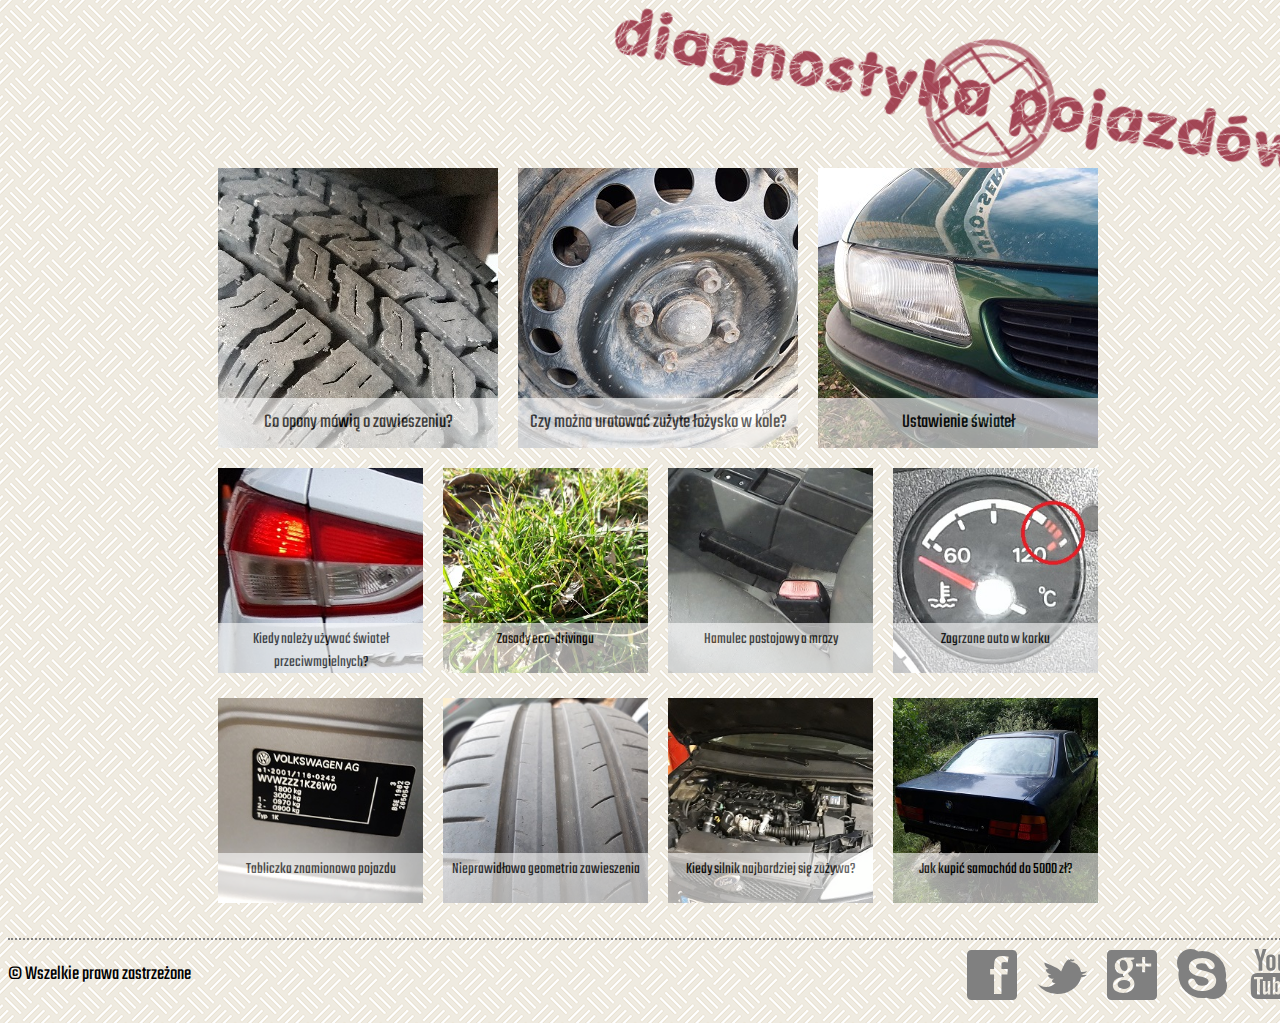
<file: blog_mot/index.html>
<!DOCTYPE HTML>
<html>
	<head lang="pl">
		<title>Diagnostyka pojazdów</title>
		
		<meta charset="utf-8" />
		<meta name="keywords" content="zawieszenie, kolumna mcphersona, wielowahaczowe, opony, zbieżność" />
		<meta name="description" content="mechanika, diagnostyka pojazdów"/>
		<meta http-equiv="X-Ua-Compatible" content="IE=edge,chrome=1"/>
		
		<link rel="stylesheet" href="style.css" />
		<link rel="stylesheet" href="style_index.css" />
		
		<link rel="stylesheet" href="css/fontello.css" /> 
		
		<link rel="preconnect" href="https://fonts.googleapis.com">
		<link rel="preconnect" href="https://fonts.gstatic.com" crossorigin>
		<link href="https://fonts.googleapis.com/css2?family=Teko&display=swap" rel="stylesheet"> 	
		
			<!--[if lt IE 9]>
		<script src="https://cdnjs.cloudflare.com/ajax/libs/jquery/3.5.1/jquery.min.js" integrity="sha512-bLT0Qm9VnAYZDflyKcBaQ2gg0hSYNQrJ8RilYldYQ1FxQYoCLtUjuuRuZo+fjqhx/qtq/1itJ0C2ejDxltZVFg==" crossorigin="anonymous">
		</script><![endif]-->
	</head>
	
	</body>
		<div class="container">
			<header>
				<div class="header">
					<img src="img/logo.png" />
				</div>
			</header>	
			
			<div class="main">
				<div class="menu">	
					<div class="top_array">	
						<div class="box">
							<a href="opony_zaw.html"><img src="img/opony_zaw.jpg" /></a>
							<a class="link" href="opony_zaw.html"><p>Co opony mówią o zawieszeniu?</p></a>
						</div>	
						
						<div class="box">
							<a href="zuzyt_loz.html"><img src="img/zuzyt_loz.jpg" /></a>
							<a class="link" href="zuzyt_loz.html"><p>Czy można uratować zużyte łożysko w kole?</p></a>
						</div>	
						
						<div class="box">
							<a href="ust_swia.html"><img src="img/ust_swia.jpg" /></a>
							<a class="link" href="ust_swia.html"><p>Ustawienie świateł</p></a>
						</div>	
						
						<div class="clb"></div>
					</div>						
					<div class="array">
						
						<div class="box">
							<a href="swia_przeciwmgl.html"><img src="img/swia_przeciwmgl.jpg" /></a>
							<a class="link" href="swia_przeciwmgl.html"><p>Kiedy należy używać świateł przeciwmgielnych?</p></a>
						</div>	
						
						<div class="box">
							<a href="eco_driv.html"><img src="img/eco_driv.jpg" /></a>
							<a class="link" href="eco_driv.html"><p>Zasady eco-drivingu</p></a>
						</div>	
						
						<div class="box">
							<a href="ham_post.html"><img src="img/ham_post.jpg" /></a>
							<a class="link" href="ham_post.html"><p>Hamulec postojowy a mrozy</p></a>
						</div>	
						
						<div class="box">
							<a href="zagrz_kor.html"><img src="img/zagrz_kor.jpg" /></a>
							<a class="link" href="zagrz_kor.html"><p>Zagrzane auto w korku</p></a>
						</div>	
						
						<div class="clb"></div>
					</div>	
					
					<div class="array">
						
						<div class="box">
							<a href="tabl_znam.html"><img src="img/tabl_znam.jpg" /></a>
							<a class="link" href="tabl_znam.html"><p>Tabliczka znamionowa pojazdu</p></a>
						</div>	
						
						<div class="box">
							<a href="niepr_geom_zaw.html"><img src="img/niepr_geom_zaw.jpg" /></a>
							<a class="link" href="niepr_geom_zaw.html"><p>Nieprawidłowa geometria zawieszenia</p></a>
						</div>	
						
						<div class="box">
							<a href="zuzyc_siln.html"><img src="img/zuzyc_siln.jpg" /></a>
							<a class="link" href="zuzyc_siln.html"><p>Kiedy silnik najbardziej się zużywa?</p></a>
						</div>	
						
						<div class="box">
							<a href="sam_5000.html"><img src="img/sam_5000.jpg" /></a>
							<a class="link" href="sam_5000.html"><p>Jak kupić samochód do 5000 zł?</p></a>
						</div>	
						
						<div class="clb"></div>
					</div>				
				</div>
			</div>	
			
			<div class="footer">
				<div class="footerL">
					<p>&copy; Wszelkie prawa zastrzeżone</p>
				</div>
				
				<div class="footerR">
					<div class="med"><a href="https://facebook.com" target="#blank"><i class="icon-facebook-rect"></i></a></div>
					<div class="med"><a href="https://twitter.com" target="#blank"><i class="icon-twitter-bird"></i></a></div>
					<div class="med"><a href="https://myaccount.google.com" target="#blank"><i class="icon-googleplus-rect"></i></a></div>
					<div class="med"><a href="https://skype.com" target="#blank"><i class="icon-skype"></i></a></div>
					<div class="med"><a href="https://youtube.com" target="#blank"><i class="icon-youtube"></i></a></div>
					<div class="clb"></div>	
				</div>
			</div>
		</div>	
	</body>
</html>
</file>
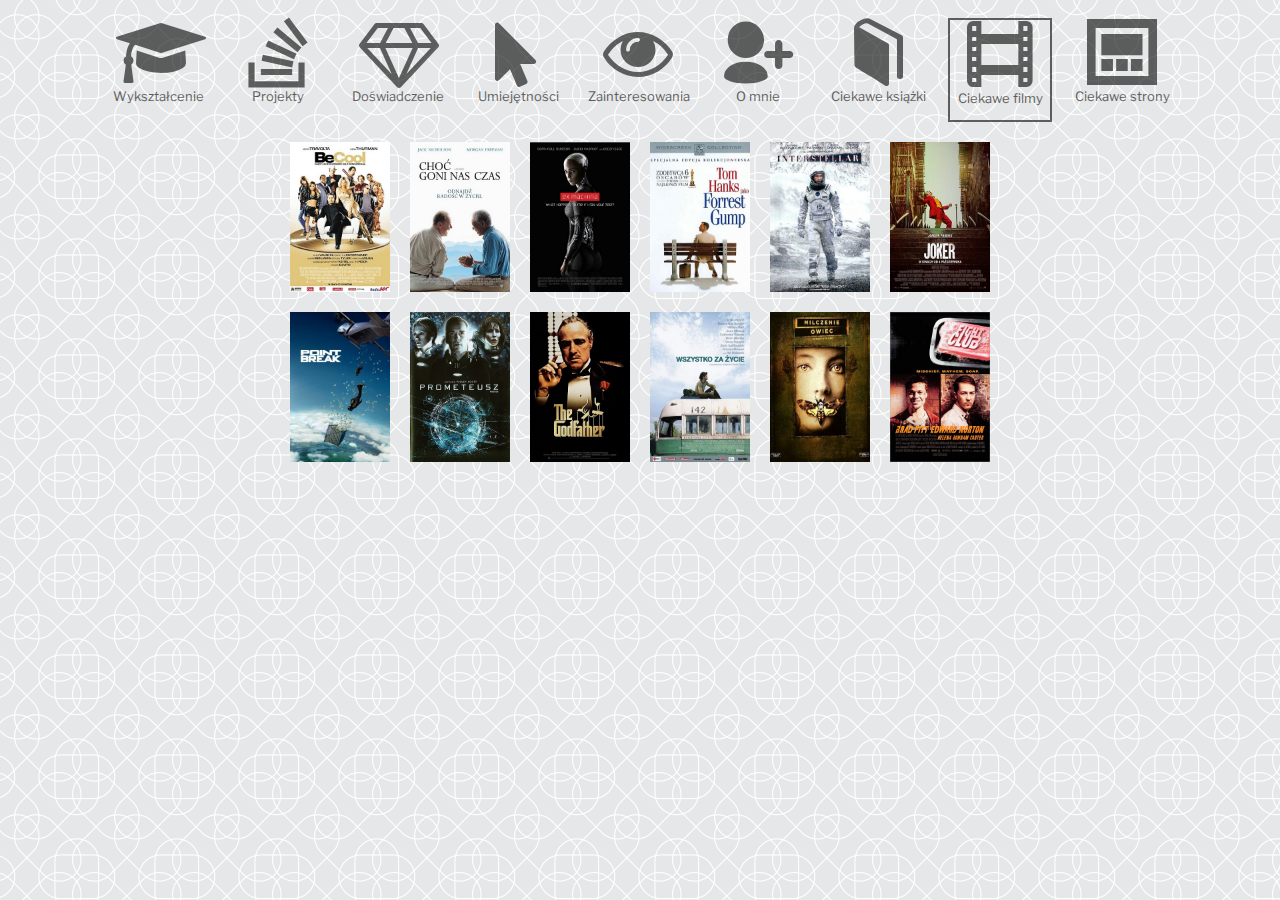
<file: ciek_fil.html>
<!DOCTYPE HTML>
<html lang="pl">
<head>
	<meta charset="utf-8" />
	<title>BK</title>
	<meta name="description" content="o mnie - Bogusz Kowalewicz"> 
	<meta name="keywords" content="wykształcenie, doświadczenie, zainteresowania, ciekawe zdjęcia, ciekawe strony, ciekawe filmy, ciekawe książki">
	<meta  http-equiv="X-UA-Compatible" content="IE=edge,chrome=1">
	<link rel="stylesheet" href="style.css">
	<link rel="stylesheet" href="css/fontello.css">
	<link rel="preconnect" href="https://fonts.googleapis.com">
	<link rel="preconnect" href="https://fonts.gstatic.com" crossorigin>
	<link href="https://fonts.googleapis.com/css2?family=Libre+Franklin:ital,wght@1,100&display=swap" rel="stylesheet"> 
	
	<style>
		.mov_box
		{
			float: left;
			width: 100px;
			height: 150px;
			margin: 10px;
			
		}
		
		.mov_box img
		{
			width: 100px;
			height: 150px;
			transition: all 0.2s ease-in-out;
		}
		
		.mov_box:hover img
		{
			transform: scale(1.5);
		}
		
		
	</style>
</head>
<body>
	<div class="main">
		
		
		<div class="bottom">
			<div class="menu">
				<div class="square"><a href="wykszt.html">
					<div class="block_1"><i class="icon-graduation-cap"></i>
					</div>
					<div class="block_2">
					Wykształcenie
					</div></a>
				</div>
				<div class="square"><a href="proj.html">
					<div class="block_1"><i class="icon-stackoverflow"></i>
					</div>
					<div class="block_2">
					Projekty
					</div></a>
				</div>
				<div class="square"><a href="dosw.html">
					<div class="block_1"><i class="icon-diamond"></i>
					</div>
					<div class="block_2">
					Doświadczenie
					</div></a>
				</div>
				<div class="square"><a href="umiej.html">
					<div class="block_1"><i class="icon-mouse-pointer"></i>
					</div>
					<div class="block_2">
					Umiejętności
					</div></a>
				</div>
				<div class="square"><a href="zainter.html">
					<div class="block_1"><i class="icon-eye"></i>
					</div>
					<div class="block_2">
					Zainteresowania
					</div></a>
				</div>
				<div class="square"><a href="o_mnie.html">
					<div class="block_1"><i class="icon-user-add"></i>
					</div>
					<div class="block_2">
					O mnie
					</div></a>
				</div>
				<div class="square"><a href="ciek_ks.html">
					<div class="block_1"><i class="icon-book"></i>
					</div>
					<div class="block_2">
					Ciekawe książki
					</div></a>
				</div>
				<div class="square" style="border: 2px solid black;"><a href="ciek_fil.html">
					<div class="block_1"><i class="icon-movie"></i>
					</div>
					<div class="block_2">
					Ciekawe filmy
					</div></a>
				</div>
				<div class="square"><a href="ciek_str.html">
					<div class="block_1"><i class="icon-website"></i>
					</div>
					<div class="block_2">
					Ciekawe strony
					</div></a>
				</div>
			</div>
		</div>
		
		<div class="top">
			<div style="width: 720px; height: 340px; margin-left: auto; margin-right: auto;">
				<div class="mov_box"><img src="img/mov/be_cool.jpg" /></div>
				<div class="mov_box"><img src="img/mov/choc_goni.jpg" /></div>
				<div class="mov_box"><img src="img/mov/ex_machina.jpg" /></div>
				<div class="mov_box"><img src="img/mov/forrest_gump.jpg" /></div>
				<div class="mov_box"><img src="img/mov/interstellar.jpg" /></div>
				<div class="mov_box"><img src="img/mov/joker.jpg" /></div>
				
				<div style="clear: both;"></div>
				
				<div class="mov_box"><img src="img/mov/point_break.jpg" /></div>
				<div class="mov_box"><img src="img/mov/prometeusz.jpg" /></div>
				<div class="mov_box"><img src="img/mov/the_godfather.jpg" /></div>
				<div class="mov_box"><img src="img/mov/wszystko_za_zycie.jpg" /></div>
				<div class="mov_box"><img src="img/mov/milczenie_owiec.jpg" /></div>
				<div class="mov_box"><img src="img/mov/fight_club.jpg" /></div>
				
				<div style="clear: both;"></div>
			</div>
		</div>
	<div>
</body>
</html>
</file>
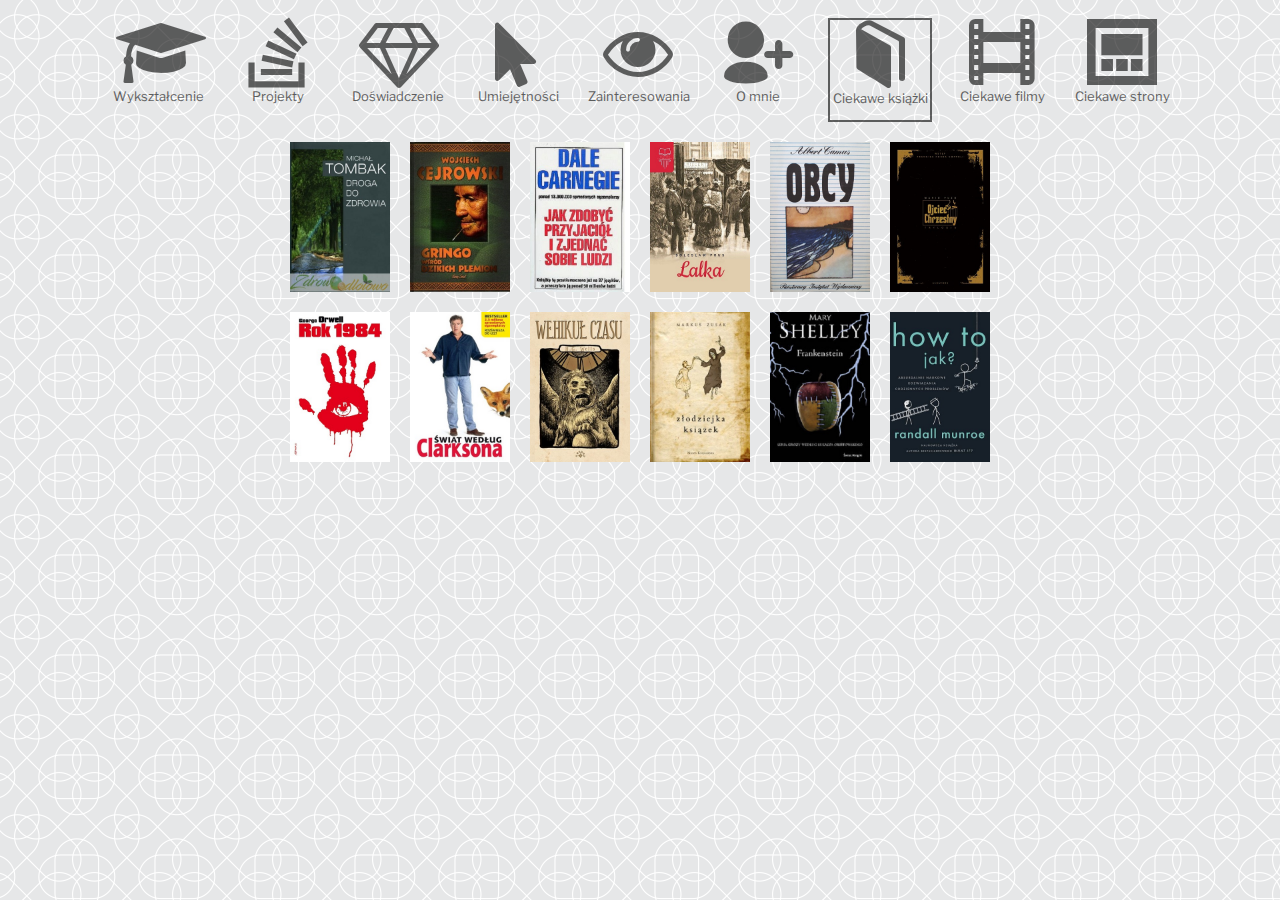
<file: ciek_ks.html>
<!DOCTYPE HTML>
<html lang="pl">
<head>
	<meta charset="utf-8" />
	<title>BK</title>
	<meta name="description" content="o mnie - Bogusz Kowalewicz"> 
	<meta name="keywords" content="wykształcenie, doświadczenie, zainteresowania, ciekawe zdjęcia, ciekawe strony, ciekawe filmy, ciekawe książki">
	<meta  http-equiv="X-UA-Compatible" content="IE=edge,chrome=1">
	<link rel="stylesheet" href="style.css">
	<link rel="stylesheet" href="css/fontello.css">
	<link rel="preconnect" href="https://fonts.googleapis.com">
	<link rel="preconnect" href="https://fonts.gstatic.com" crossorigin>
	<link href="https://fonts.googleapis.com/css2?family=Libre+Franklin:ital,wght@1,100&display=swap" rel="stylesheet"> 
	
	<style>
		.mov_box
		{
			float: left;
			width: 100px;
			height: 150px;
			margin: 10px;
			background-color: green; 
			
		}
		
		.mov_box img
		{
			width: 100px;
			height: 150px;
			transition: all 0.2s ease-in-out;
		}
		
		.mov_box:hover img
		{
			transform: scale(1.5);
		}
		
		
	</style>
</head>
<body>
	<div class="main">
		
		<div class="bottom">
			<div class="menu">
				<div class="square"><a href="wykszt.html">
					<div class="block_1"><i class="icon-graduation-cap"></i>
					</div>
					<div class="block_2">
					Wykształcenie
					</div></a>
				</div>
				<div class="square"><a href="proj.html">
					<div class="block_1"><i class="icon-stackoverflow"></i>
					</div>
					<div class="block_2">
					Projekty
					</div></a>
				</div>
				<div class="square"><a href="dosw.html">
					<div class="block_1"><i class="icon-diamond"></i>
					</div>
					<div class="block_2">
					Doświadczenie
					</div></a>
				</div>
				<div class="square"><a href="umiej.html">
					<div class="block_1"><i class="icon-mouse-pointer"></i>
					</div>
					<div class="block_2">
					Umiejętności
					</div></a>
				</div>
				<div class="square"><a href="zainter.html">
					<div class="block_1"><i class="icon-eye"></i>
					</div>
					<div class="block_2">
					Zainteresowania
					</div></a>
				</div>
				<div class="square"><a href="o_mnie.html">
					<div class="block_1"><i class="icon-user-add"></i>
					</div>
					<div class="block_2">
					O mnie
					</div></a>
				</div>
				<div class="square" style="border: 2px solid black;"><a href="ciek_ks.html">
					<div class="block_1"><i class="icon-book"></i>
					</div>
					<div class="block_2">
					Ciekawe książki
					</div></a>
				</div>
				<div class="square"><a href="ciek_fil.html">
					<div class="block_1"><i class="icon-movie"></i>
					</div>
					<div class="block_2">
					Ciekawe filmy
					</div></a>
				</div>
				<div class="square"><a href="ciek_str.html">
					<div class="block_1"><i class="icon-website"></i>
					</div>
					<div class="block_2">
					Ciekawe strony
					</div></a>
				</div>
			</div>
		</div>
		
		<div class="top">
			<div style="width: 720px; height: 340px; margin-left: auto; margin-right: auto;">
				<div class="mov_box"><img src="img/book/droga_do_zdrowia.jpg" /></div>
				<div class="mov_box"><img src="img/book/gringo.jpg" /></div>
				<div class="mov_box"><img src="img/book/jak_zjednac.jpg" /></div>
				<div class="mov_box"><img src="img/book/lalka.jpg" /></div>
				<div class="mov_box"><img src="img/book/obcy.jpg" /></div>
				<div class="mov_box"><img src="img/book/ojciec_chrzestny.jpg" /></div>
				
				<div style="clear: both;"></div>
				
				<div class="mov_box"><img src="img/book/rok_1984.jpg" /></div>
				<div class="mov_box"><img src="img/book/swiat_wg_clarksona.jpg" /></div>
				<div class="mov_box"><img src="img/book/wehikul_czasu.jpg" /></div>
				<div class="mov_box"><img src="img/book/zlodziejka_ksiazek.jpg" /></div>
				<div class="mov_box"><img src="img/book/frankenstein.jpg" /></div>
				<div class="mov_box"><img src="img/book/how_to.jpg" /></div>
				
				<div style="clear: both;"></div>
			</div>
		</div>
	<div>
</body>
</html>
</file>
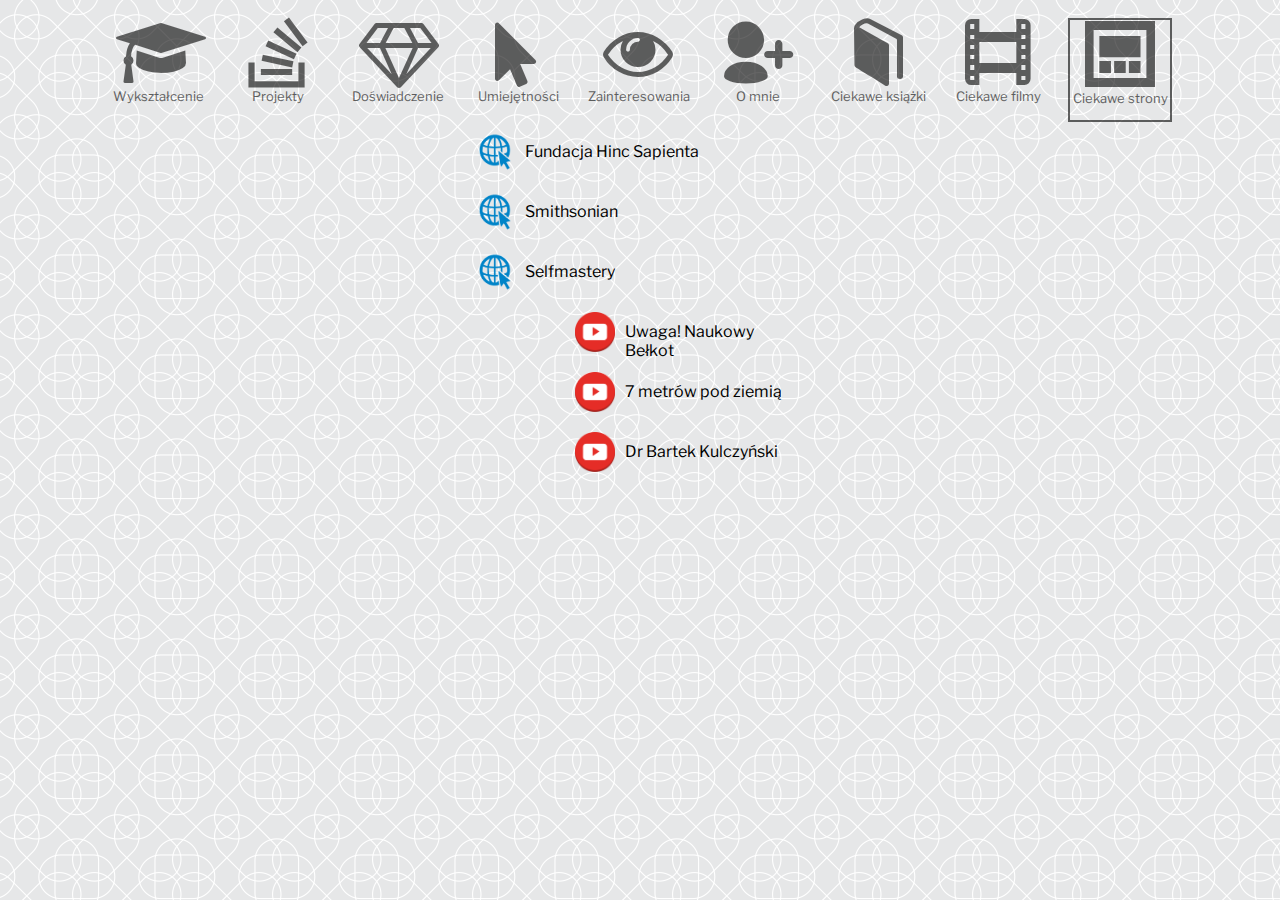
<file: ciek_str.html>
<!DOCTYPE HTML>
<html lang="pl">
<head>
	<meta charset="utf-8" />
	<title>BK</title>
	<meta name="description" content="o mnie - Bogusz Kowalewicz"> 
	<meta name="keywords" content="wykształcenie, doświadczenie, zainteresowania, ciekawe zdjęcia, ciekawe strony, ciekawe filmy, ciekawe książki">
	<meta  http-equiv="X-UA-Compatible" content="IE=edge,chrome=1">
	<link rel="stylesheet" href="style.css">
	<link rel="stylesheet" href="css/fontello.css">
	<link rel="preconnect" href="https://fonts.googleapis.com">
	<link rel="preconnect" href="https://fonts.gstatic.com" crossorigin>
	<link href="https://fonts.googleapis.com/css2?family=Libre+Franklin:ital,wght@1,100&display=swap" rel="stylesheet"> 
	
	<style>
	
		.cont
			{
				margin-left: auto; margin-right: auto; width: 330px;
			}
	
		.main_box_top
			{
				width: 230px; margin-bottom: 20px; 
			}
			
		.main_box_bottom
			{
				width: 230px; margin-left: 100px; margin-bottom: 20px; 
			}	
	
		.img_box
			{
				float: left; width: 40px; height: 40px; 
			}
			
		.img_box img
			{
				width: 40px; height: 40px;
			}	
			
		.lev_box
			{	
				width: 190px; height: 40px; float: left; 
			}
		.lev_box p
			{
				margin-top: 10px; margin-left: 10px;
			}
			

		
	</style>
</head>
<body>
	<div class="main">
		
			
		<div class="bottom">
			<div class="menu">
				<div class="square"><a href="wykszt.html">
					<div class="block_1"><i class="icon-graduation-cap"></i>
					</div>
					<div class="block_2">
					Wykształcenie
					</div></a>
				</div>
				<div class="square"><a href="proj.html">
					<div class="block_1"><i class="icon-stackoverflow"></i>
					</div>
					<div class="block_2">
					Projekty
					</div></a>
				</div>
				<div class="square"><a href="dosw.html">
					<div class="block_1"><i class="icon-diamond"></i>
					</div>
					<div class="block_2">
					Doświadczenie
					</div></a>
				</div>
				<div class="square"><a href="umiej.html">
					<div class="block_1"><i class="icon-mouse-pointer"></i>
					</div>
					<div class="block_2">
					Umiejętności
					</div></a>
				</div>
				<div class="square"><a href="zainter.html">
					<div class="block_1"><i class="icon-eye"></i>
					</div>
					<div class="block_2">
					Zainteresowania
					</div></a>
				</div>
				<div class="square"><a href="o_mnie.html">
					<div class="block_1"><i class="icon-user-add"></i>
					</div>
					<div class="block_2">
					O mnie
					</div></a>
				</div>
				<div class="square"><a href="ciek_ks.html">
					<div class="block_1"><i class="icon-book"></i>
					</div>
					<div class="block_2">
					Ciekawe książki
					</div></a>
				</div>
				<div class="square"><a href="ciek_fil.html">
					<div class="block_1"><i class="icon-movie"></i>
					</div>
					<div class="block_2">
					Ciekawe filmy
					</div></a>
				</div>
				<div class="square" style="border: 2px solid black;"><a href="ciek_str.html">
					<div class="block_1"><i class="icon-website"></i>
					</div>
					<div class="block_2">
					Ciekawe strony
					</div>
				</div>
			</div>
		</div>
		
		<div class="top">
			<div class="cont">
				<div class="main_box_top">
					<div class="img_box"><a href="https://www.fundacjahs.org/" target=".blank"><img src="img/ciek_str/web.png"  /></a>
					</div>
					
					<div class="lev_box"><a href="https://www.fundacjahs.org/" target=".blank"><p>Fundacja Hinc Sapienta</p></a>
					</div>	
					
					<div style="clear: both;"></div>
				</div>
				
				<div class="main_box_top">
					<div class="img_box"><a href="https://si.edu" target=".blank"><img src="img/ciek_str/web.png"  /></a>
					</div>
					
					<div class="lev_box"><a href="https://si.edu" target=".blank"><p>Smithsonian</p></a>
					</div>	
					
					<div style="clear: both;"></div>
				</div>
				
				<div class="main_box_top">
					<div class="img_box"><a href="https://selfmastery.pl/" target=".blank"><img src="img/ciek_str/web.png"  /></a>
					</div>
					
					<div class="lev_box"><a href="https://selfmastery.pl/" target=".blank"><p>Selfmastery</p></a>
					</div>	
					
					<div style="clear: both;"></div>
				</div>
				
				<div class="main_box_bottom">
					<div class="img_box"><a href="https://www.youtube.com/c/UwagaNaukowyBe%C5%82kot" target=".blank"><img src="img/ciek_str/yt.png"  /></a>
					</div>
					
					<div class="lev_box"><a href="https://www.youtube.com/c/UwagaNaukowyBe%C5%82kot" target=".blank"><p>Uwaga! Naukowy Bełkot</p></a>
					</div>	
					
					<div style="clear: both;"></div>
				</div>
				
				<div class="main_box_bottom">
					<div class="img_box"><a href="https://www.youtube.com/c/7metr%C3%B3wpodziemi%C4%85" target=".blank"><img src="img/ciek_str/yt.png"  /></a>
					</div>
					
					<div class="lev_box"><a href="https://www.youtube.com/c/7metr%C3%B3wpodziemi%C4%85" target=".blank"><p>7 metrów pod ziemią</p></a>
					</div>	
					
					<div style="clear: both;"></div>
				</div>
				
				<div class="main_box_bottom">
					<div class="img_box"><a href="https://www.youtube.com/c/drbartekpl" target=".blank"><img src="img/ciek_str/yt.png"  /></a>
					</div>
					
					<div class="lev_box"><a href="https://www.youtube.com/c/drbartekpl" target=".blank"><p>Dr Bartek Kulczyński</p></a>
					</div>	
					
					<div style="clear: both;"></div>
				</div>
			</div>
				
				
		</div>
	
	<div>
</body>
</html>
</file>
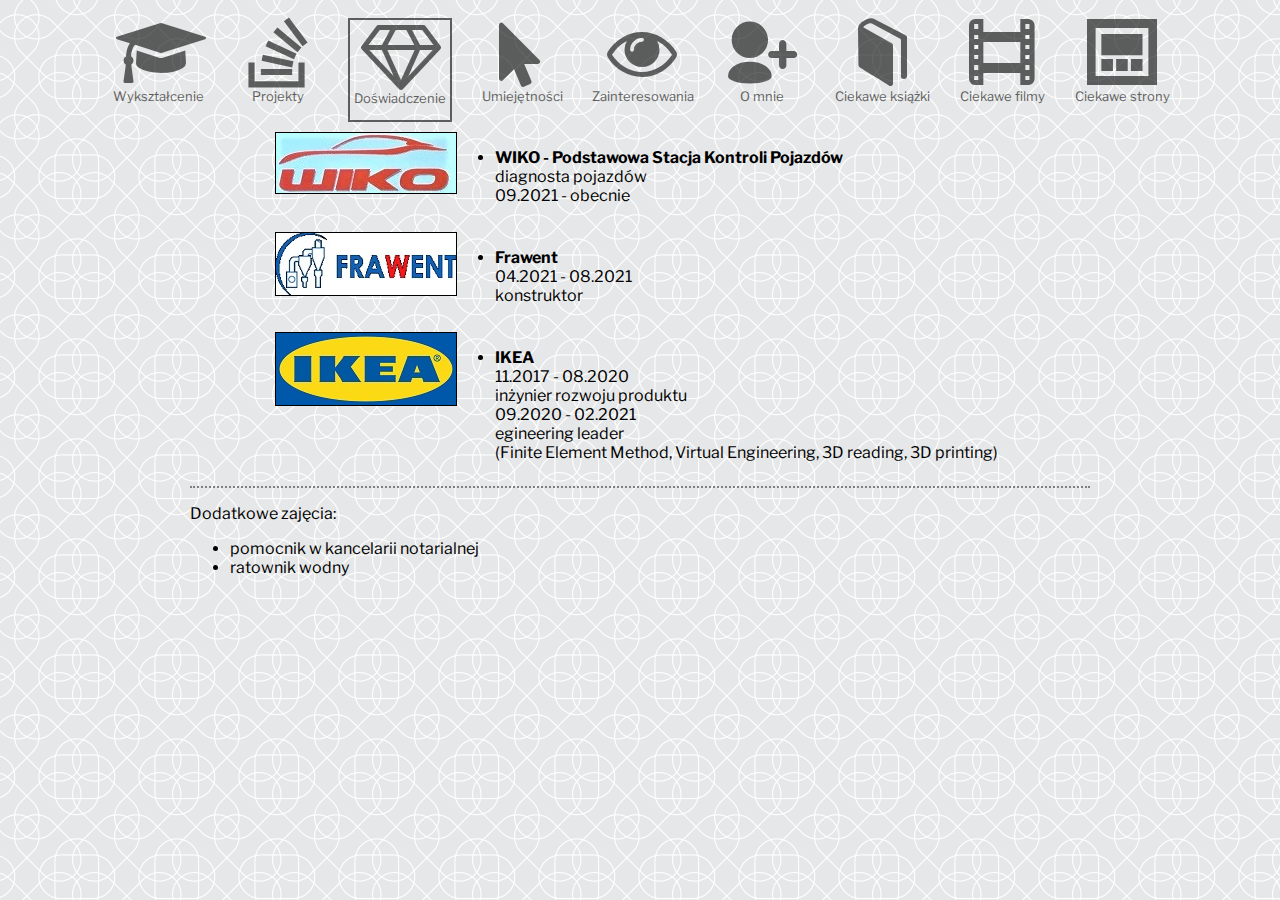
<file: dosw.html>
<!DOCTYPE HTML>
<html lang="pl">
</head>
	<meta charset="utf-8" />
	
	<title>BK</title>
	
	<meta name="description" content="o mnie - Bogusz Kowalewicz"> 
	<meta name="keywords" content="wykształcenie, doświadczenie, zainteresowania, ciekawe zdjęcia, ciekawe strony, ciekawe filmy, ciekawe książki">
	<meta  http-equiv="X-UA-Compatible" content="IE=edge,chrome=1">
	
	<link rel="stylesheet" href="style.css">
	<link rel="stylesheet" href="css/fontello.css">
	<link rel="preconnect" href="https://fonts.googleapis.com">
	<link rel="preconnect" href="https://fonts.gstatic.com" crossorigin>
	<link href="https://fonts.googleapis.com/css2?family=Libre+Franklin:ital,wght@1,100&display=swap" rel="stylesheet"> 
	
	<style>
		.main_box
			{
				margin-left: auto; margin-right: auto; width: 730px; height: 72px; 
			}
		
		.img_box
			{
				float: left; width: 180px; height: 72px; 
			}
			
		.img_box img
			{
				border-width: 1px; border-style: solid;
			}	
			
		.text_box
			{
				float: left; width: 550px; height: 100px; 
			}	
	</style>
	
<head>

<body>
	<div class="main">
			
		<div class="bottom">
			<div class="menu">
				<div class="square"><a href="wykszt.html">
					<div class="block_1"><i class="icon-graduation-cap"></i>
					</div>
					<div class="block_2">
					Wykształcenie
					</div></a>
				</div>
				<div class="square"><a href="proj.html">
					<div class="block_1"><i class="icon-stackoverflow"></i>
					</div>
					<div class="block_2">
					Projekty
					</div></a>
				</div>
				<div class="square" style="border: 2px solid black;"><a href="dosw.html">
					<div class="block_1"><i class="icon-diamond"></i>
					</div>
					<div class="block_2">
					Doświadczenie
					</div></a>
				</div>
				<div class="square"><a href="umiej.html">
					<div class="block_1"><i class="icon-mouse-pointer"></i>
					</div>
					<div class="block_2">
					Umiejętności
					</div></a>
				</div>
				<div class="square"><a href="zainter.html">
					<div class="block_1"><i class="icon-eye"></i>
					</div>
					<div class="block_2">
					Zainteresowania
					</div></a>
				</div>
				<div class="square"><a href="o_mnie.html">
					<div class="block_1"><i class="icon-user-add"></i>
					</div>
					<div class="block_2">
					O mnie
					</div></a>
				</div>
				<div class="square"><a href="ciek_ks.html">
					<div class="block_1"><i class="icon-book"></i>
					</div>
					<div class="block_2">
					Ciekawe książki
					</div></a>
				</div>
				<div class="square"><a href="ciek_fil.html">
					<div class="block_1"><i class="icon-movie"></i>
					</div>
					<div class="block_2">
					Ciekawe filmy
					</div></a>
				</div>
				<div class="square"><a href="ciek_str.html">
					<div class="block_1"><i class="icon-website"></i>
					</div>
					<div class="block_2">
					Ciekawe strony
					</div></a>
				</div>
			</div>
		</div>
		
		<div class="top">
			<div class="main_box">
				<div class="img_box"><img src="img/dosw/wiko.jpg" /></div>
				<div class="text_box">
					<ul>
						<li><b>WIKO - Podstawowa Stacja Kontroli Pojazdów</b></br>diagnosta pojazdów</br>09.2021 - obecnie</br></li>
					</ul>
				</div>
				<div style="clear: both;"></div>
			</div>
				
			<div class="main_box">	
				<div class="img_box"><img src="img/dosw/frawent.jpg"/></div>
				<div class="text_box">
					<ul>
						<li><b>Frawent</b></br>04.2021 - 08.2021</br>konstruktor</li>
					</ul>
				</div>
				<div style="clear: both;"></div>
			</div>	
				
			<div class="main_box" style="height: 210px;">
				<div class="img_box"><img src="img/dosw/ikea.jpg"/></div>
				<div class="text_box" style="height: 150px;">
					<ul>
						<li><b>IKEA</b></br>11.2017 - 08.2020</br>inżynier rozwoju produktu</br>09.2020 - 02.2021</br>egineering leader</br>(Finite Element Method, Virtual Engineering, 3D reading, 3D printing)</li>
					</ul>
				</div>
				<div style="clear: both;"></div>
			</div>	
				
			<div style="width: 900px; height: 100px; border-top: 2px dotted grey; margin-left: auto; margin-right: auto; ">
				<p>Dodatkowe zajęcia:</p>
				<ul>
					<li>pomocnik w kancelarii notarialnej</li>
					<li>ratownik wodny</li>
				</ul>
			</div>
				
		</div>
		
	</div>
	<div>
</body>
</html>
</file>
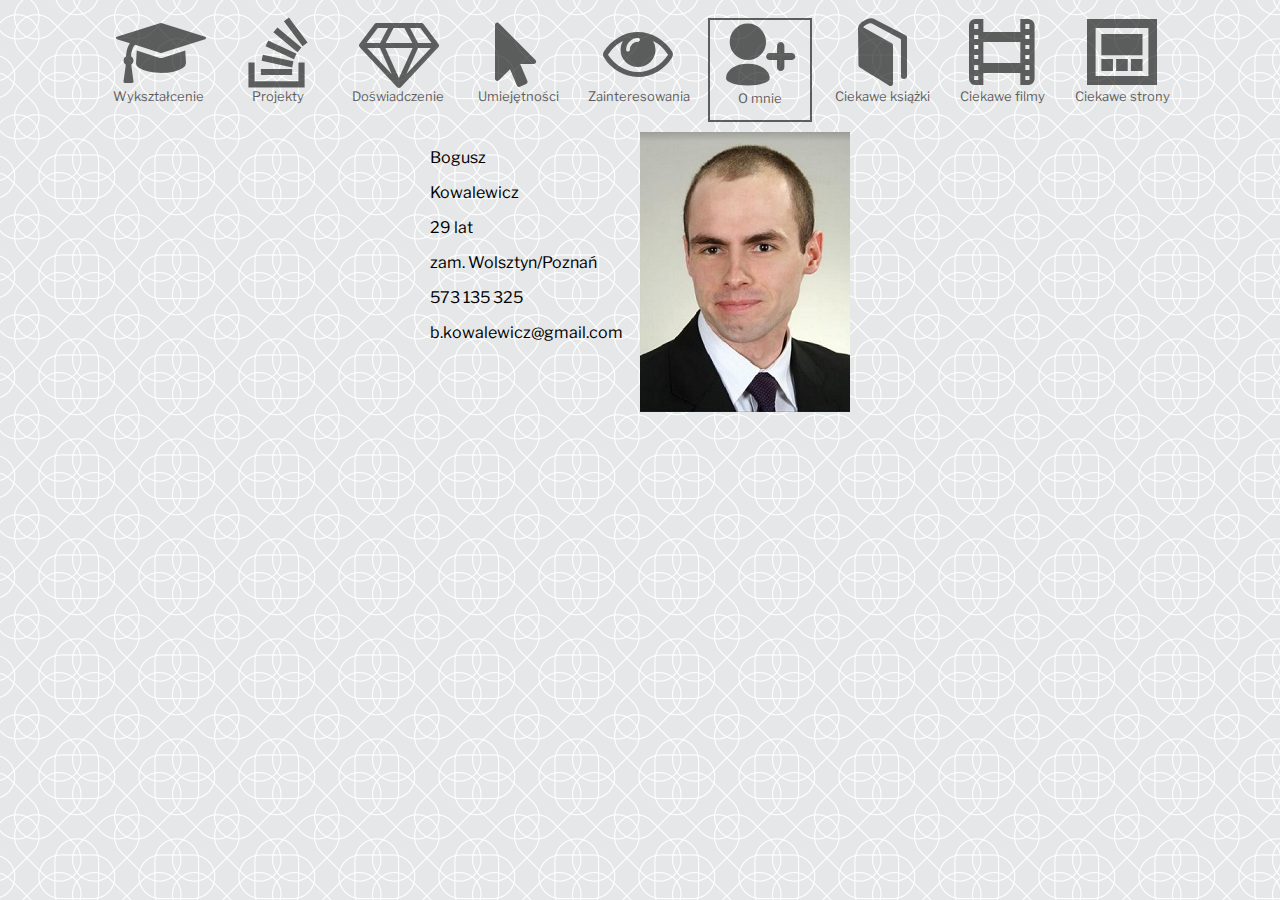
<file: o_mnie.html>
<!DOCTYPE HTML>
<html lang="pl">
<head>
<meta charset="utf-8" />
<title>BK</title>
<meta name="description" content="o mnie - Bogusz Kowalewicz"> 
<meta name="keywords" content="wykształcenie, doświadczenie, zainteresowania, ciekawe zdjęcia, ciekawe strony, ciekawe filmy, ciekawe książki">
<meta  http-equiv="X-UA-Compatible" content="IE=edge,chrome=1">
<link rel="stylesheet" href="style.css">
<link rel="stylesheet" href="css/fontello.css">
<link rel="preconnect" href="https://fonts.googleapis.com">
<link rel="preconnect" href="https://fonts.gstatic.com" crossorigin>
<link href="https://fonts.googleapis.com/css2?family=Libre+Franklin:ital,wght@1,100&display=swap" rel="stylesheet"> 

</head>
<body>
	<div class="main">
			
		<div class="bottom">
			<div class="menu">
				<div class="square"><a href="wykszt.html">
					<div class="block_1"><i class="icon-graduation-cap"></i>
					</div>
					<div class="block_2">
					Wykształcenie
					</div></a>
				</div>
				<div class="square"><a href="proj.html">
					<div class="block_1"><i class="icon-stackoverflow"></i>
					</div>
					<div class="block_2">
					Projekty
					</div></a>
				</div>
				<div class="square"><a href="dosw.html">
					<div class="block_1"><i class="icon-diamond"></i>
					</div>
					<div class="block_2">
					Doświadczenie
					</div></a>
				</div>
				<div class="square"><a href="umiej.html">
					<div class="block_1"><i class="icon-mouse-pointer"></i>
					</div>
					<div class="block_2">
					Umiejętności
					</div></a>
				</div>
				<div class="square"><a href="zainter.html">
					<div class="block_1"><i class="icon-eye"></i>
					</div>
					<div class="block_2">
					Zainteresowania
					</div></a>
				</div>
				<div class="square" style="border: 2px solid black;"><a href="o_mnie.html">
					<div class="block_1"><i class="icon-user-add"></i>
					</div>
					<div class="block_2">
					O mnie
					</div></a>
				</div>
				<div class="square"><a href="ciek_ks.html">
					<div class="block_1"><i class="icon-book"></i>
					</div>
					<div class="block_2">
					Ciekawe książki
					</div></a>
				</div>
				<div class="square"><a href="ciek_fil.html">
					<div class="block_1"><i class="icon-movie"></i>
					</div>
					<div class="block_2">
					Ciekawe filmy
					</div></a>
				</div>
				<div class="square"><a href="ciek_str.html">
					<div class="block_1"><i class="icon-website"></i>
					</div>
					<div class="block_2">
					Ciekawe strony
					</div></a>
				</div>
			</div>
		</div>
		
		<div class="top">
			<div style="width: 420px; height: 280px; margin-left: auto; margin-right: auto;">
				<div style="width: 50%; height: 100%; float: left;">
					
						<p>Bogusz</p>		
						<p>Kowalewicz</p>		
						<p>29 lat</p>		
						<p>zam. Wolsztyn/Poznań</p>		
						<p>573 135 325</p>		
						<p>b.kowalewicz@gmail.com</p>		
					
				</div>
				<div style="width: 50%; height: 100%; float: left"><img src="img/o_mnie/zdj.jpg" /></div>
				<div style="clear: both;"></div>
				
			</div>
		</div>
	<div>
</body>
</html>
</file>
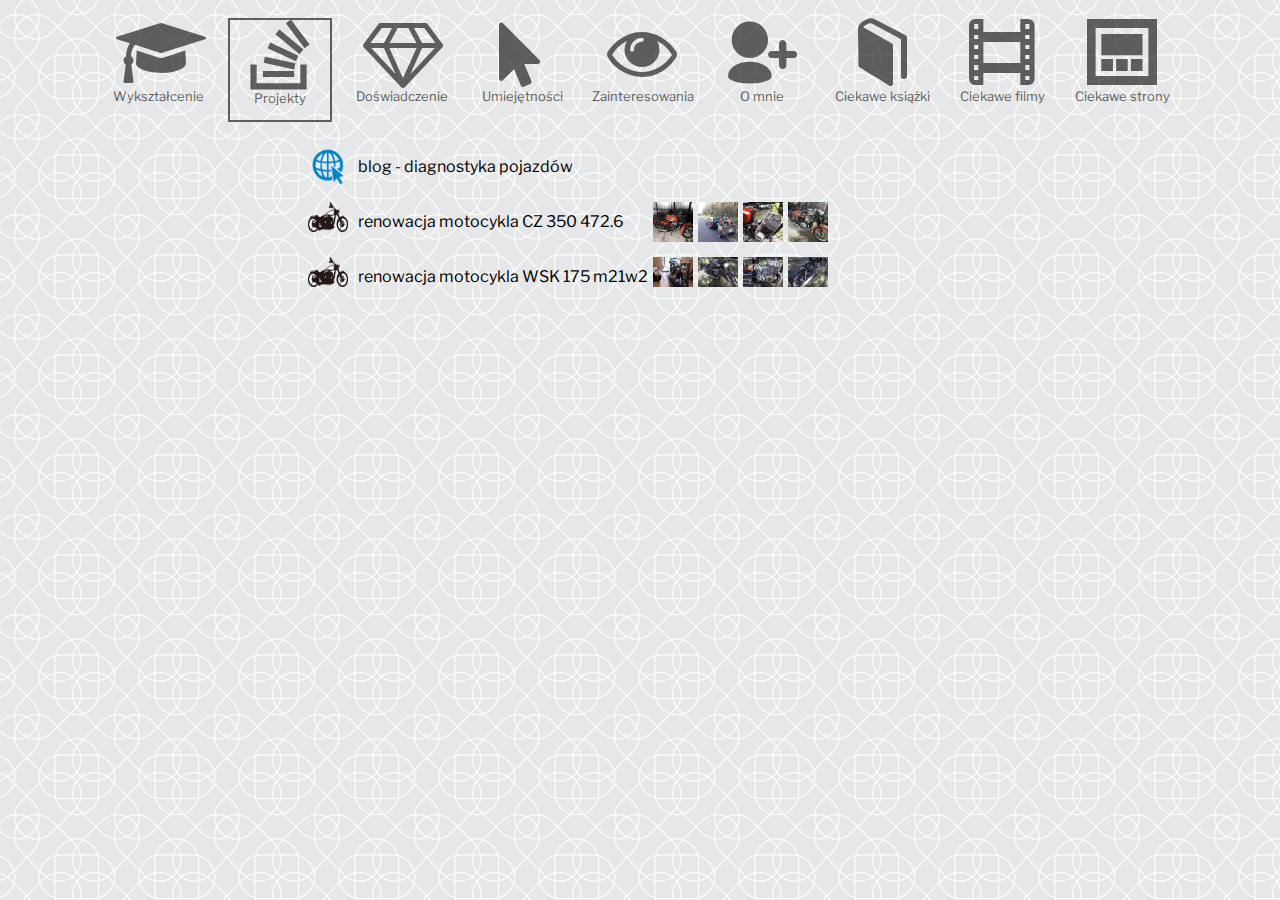
<file: proj.html>
<!DOCTYPE HTML>
<html lang="pl">
<head>
	<meta charset="utf-8" />

	<title>BK</title>

	<meta name="description" content="o mnie - Bogusz Kowalewicz"> 
	<meta name="keywords" content="wykształcenie, doświadczenie, zainteresowania, ciekawe zdjęcia, ciekawe strony, ciekawe filmy, ciekawe książki">
	<meta  http-equiv="X-UA-Compatible" content="IE=edge,chrome=1">

	<link rel="stylesheet" href="style.css">
	<link rel="stylesheet" href="css/fontello.css">
	<link rel="preconnect" href="https://fonts.googleapis.com">
	<link rel="preconnect" href="https://fonts.gstatic.com" crossorigin>
	<link href="https://fonts.googleapis.com/css2?family=Libre+Franklin:ital,wght@1,100&display=swap" rel="stylesheet"> 
	<style>
		.cont
				{
					margin-left: 300px; width: 520px;
				}
		
			.main_box_top
				{
					width: 520px; margin-top: 15px; 
				}
				
			.img_box
				{
					float: left; width: 40px; height: 40px; 
				}
				
			.img_box img
				{
					width: 40px; height: 30px;
				}	
				
			.pic_box_wsk
				{
					float: left; width: 40px; height: 40px; margin-left: 5px; 
				}
				
			.pic_box_wsk img
				{
					width: 40px; height: 30px;
				}	

			.pic_box_wsk:hover img
				{
					width: 400px; height: 296px;
				}			
				
			.pic_box_cz
				{
					float: left; width: 40px; height: 40px; margin-left: 5px; 
				}
				
			.pic_box_cz img
				{
					width: 40px; height: 40px;
				}	

			.pic_box_cz:hover img
				{
					width: 400px; height: 400px;
				}			
			
			.lev_box
				{	
					float: left; width: 300px; height: 40px; 
				}
			.lev_box p
				{
					margin-top: 10px; margin-left: 10px;
				}
				
	</style>
</head>
<body>

	<div class="main">
		

		<div class="bottom">
			<div class="menu">
				<div class="square"><a href="wykszt.html">
					<div class="block_1"><i class="icon-graduation-cap"></i>
					</div>
					<div class="block_2">
					Wykształcenie
					</div></a>
				</div>
				<div class="square" style="border: 2px solid black;"><a href="proj.html">
					<div class="block_1"><i class="icon-stackoverflow"></i>
					</div>
					<div class="block_2">
					Projekty
					</div></a>
				</div>
				<div class="square"><a href="dosw.html">
					<div class="block_1"><i class="icon-diamond"></i>
					</div>
					<div class="block_2">
					Doświadczenie
					</div></a>
				</div>
				<div class="square"><a href="umiej.html">
					<div class="block_1"><i class="icon-mouse-pointer"></i>
					</div>
					<div class="block_2">
					Umiejętności
					</div></a>
				</div>
				<div class="square"><a href="zainter.html">
					<div class="block_1"><i class="icon-eye"></i>
					</div>
					<div class="block_2">
					Zainteresowania
					</div></a>
				</div>
				<div class="square"><a href="o_mnie.html">
					<div class="block_1"><i class="icon-user-add"></i>
					</div>
					<div class="block_2">
					O mnie
					</div></a>
				</div>
				<div class="square"><a href="ciek_ks.html">
					<div class="block_1"><i class="icon-book"></i>
					</div>
					<div class="block_2">
					Ciekawe książki
					</div></a>
				</div>
				<div class="square"><a href="ciek_fil.html">
					<div class="block_1"><i class="icon-movie"></i>
					</div>
					<div class="block_2">
					Ciekawe filmy
					</div></a>
				</div>
				<div class="square"><a href="ciek_str.html">
					<div class="block_1"><i class="icon-website"></i>
					</div>
					<div class="block_2">
					Ciekawe strony
					</div></a>
				</div>
			</div>
		</div>
		
		<div class="top">
		
			<div class="cont">
				<div class="main_box_top">
					<div class="img_box"><a href="blog_mot/index.html"><img src="img/ciek_str/web.png" style="height: 40px;"  /></a>
					</div>
					
					<div class="lev_box"><a href="blog_mot/index.html"><p>blog - diagnostyka pojazdów</p></a>
					</div>	
					
					<div style="clear: both;"></div>
				</div>
				
				<div class="main_box_top">
					<div class="img_box"><img src="img/proj/motorcycle.png"  /></div>
					
					<div class="lev_box"><p>renowacja motocykla CZ 350 472.6</p></div>
					<div class="pic_box_cz"><img src="img/proj/cz_1.jpg"  /></div>
					<div class="pic_box_cz"><img src="img/proj/cz_2.jpg"  /></div>
					<div class="pic_box_cz"><img src="img/proj/cz_3.jpg"  /></div>
					<div class="pic_box_cz"><img src="img/proj/cz_4.jpg"  /></div>
					
					<div style="clear: both;"></div>	
				</div>
				
				<div class="main_box_top">
					<div class="img_box"><img src="img/proj/motorcycle.png" /></div>
					
					<div class="lev_box"><p>renowacja motocykla WSK 175 m21w2</p></div>
					<div class="pic_box_wsk"><img src="img/proj/wsk_1.jpg"  /></div>
					<div class="pic_box_wsk"><img src="img/proj/wsk_2.jpg"  /></div>
					<div class="pic_box_wsk"><img src="img/proj/wsk_3.jpg"  /></div>
					<div class="pic_box_wsk"><img src="img/proj/wsk_4.jpg"  /></div>
					
					<div style="clear: both;"></div>
				</div>
				
			</div>		
		</div>	
	</div>

</body>
</html>
</file>
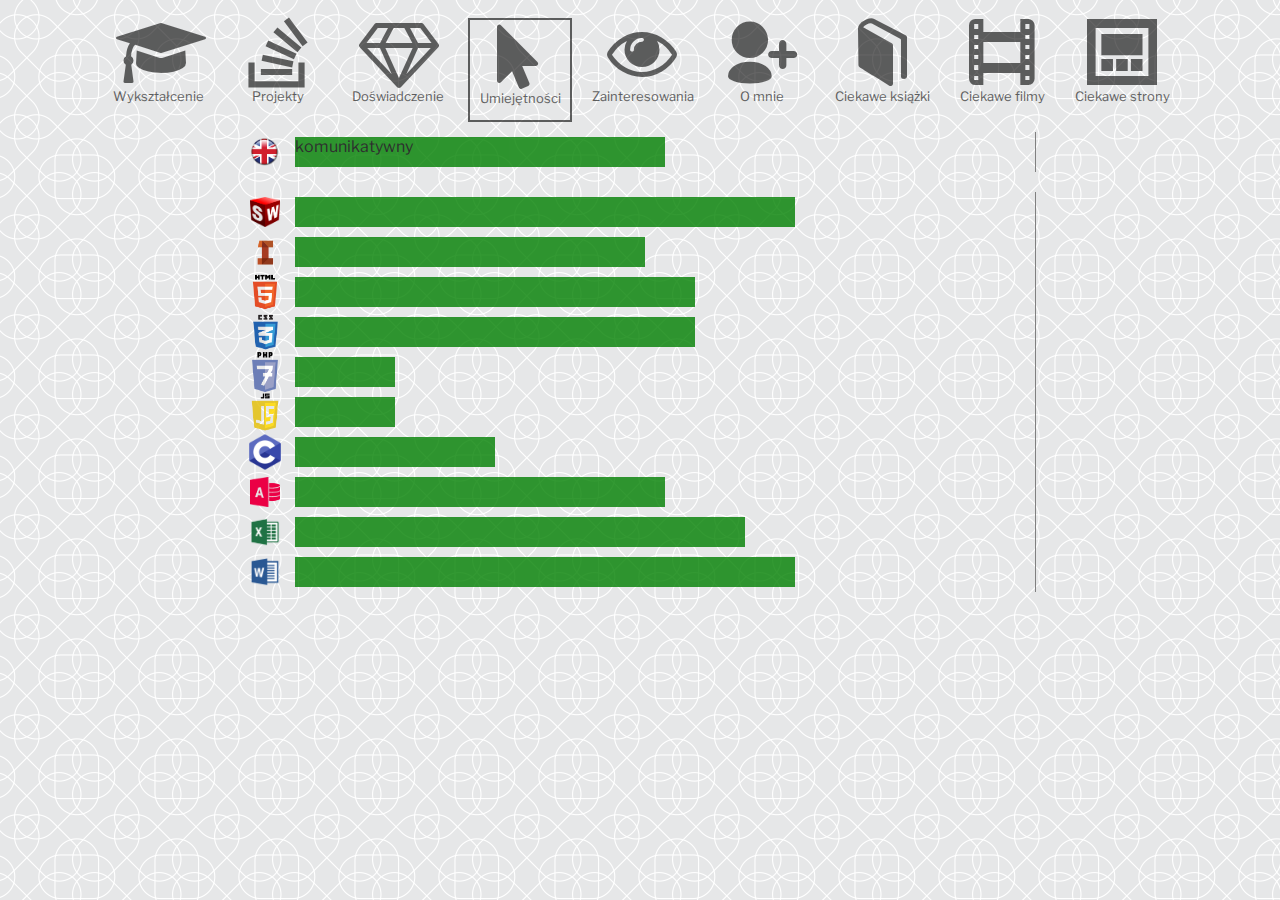
<file: umiej.html>
<!DOCTYPE HTML>
<html lang="pl">
<head>
	<meta charset="utf-8" />
	
	<title>BK</title>
	
	<meta name="description" content="o mnie - Bogusz Kowalewicz"> 
	<meta name="keywords" content="wykształcenie, doświadczenie, zainteresowania, ciekawe zdjęcia, ciekawe strony, ciekawe filmy, ciekawe książki">
	<meta  http-equiv="X-UA-Compatible" content="IE=edge,chrome=1">
	
	<link rel="stylesheet" href="style.css">
	<link rel="stylesheet" href="css/fontello.css">
	<link rel="preconnect" href="https://fonts.googleapis.com">
	<link rel="preconnect" href="https://fonts.gstatic.com" crossorigin>
	<link href="https://fonts.googleapis.com/css2?family=Libre+Franklin:ital,wght@1,100&display=swap" rel="stylesheet"> 

	<style>
		.main_box
			{
				margin-left: auto; margin-right: auto; width: 791px;
			}
	
		.img_box
			{
				float: left; width: 50px; height: 40px; 
			}
			
		.img_box img
			{
				width: 40px; height: 40px;
			}	
			
		.lev_box
			{	
				width: 740px; height: 40px; float: left; border-right: 1px solid grey;
			}
		
		.int_lev_box
			{
				width: 500px; height: 30px; background-color: green; opacity: 0.8; margin-top: 5px; margin-bottom: 5px; 
			}	
	</style>
	

</head>
<body>
	<div class="main">		
		<div class="bottom">
			<div class="menu">
				<div class="square"><a href="wykszt.html">
					<div class="block_1"><i class="icon-graduation-cap"></i>
					</div>
					<div class="block_2">
					Wykształcenie
					</div></a>
				</div>
				<div class="square"><a href="proj.html">
					<div class="block_1"><i class="icon-stackoverflow"></i>
					</div>
					<div class="block_2">
					Projekty
					</div></a>
				</div>
				<div class="square"><a href="dosw.html">
					<div class="block_1"><i class="icon-diamond"></i>
					</div>
					<div class="block_2">
					Doświadczenie
					</div></a>
				</div>
				<div class="square" style="border: 2px solid black;"><a href="umiej.html">
					<div class="block_1"><i class="icon-mouse-pointer"></i>
					</div>
					<div class="block_2">
					Umiejętności
					</div></a>
				</div>
				<div class="square"><a href="zainter.html">
					<div class="block_1"><i class="icon-eye"></i>
					</div>
					<div class="block_2">
					Zainteresowania
					</div></a>
				</div>
				<div class="square"><a href="o_mnie.html">
					<div class="block_1"><i class="icon-user-add"></i>
					</div>
					<div class="block_2">
					O mnie
					</div></a>
				</div>
				<div class="square"><a href="ciek_ks.html">
					<div class="block_1"><i class="icon-book"></i>
					</div>
					<div class="block_2">
					Ciekawe książki
					</div></a>
				</div>
				<div class="square"><a href="ciek_fil.html">
					<div class="block_1"><i class="icon-movie"></i>
					</div>
					<div class="block_2">
					Ciekawe filmy
					</div></a>
				</div>
				<div class="square"><a href="ciek_str.html">
					<div class="block_1"><i class="icon-website"></i>
					</div>
					<div class="block_2">
					Ciekawe strony
					</div></a>
				</div>
			</div>
		</div>
		
		<div class="top">
				<div class="main_box" style="margin-bottom: 20px;">
					<div class="img_box"><img src="img/progr/english.png"  />
					</div>
					
					<div class="lev_box">
						<div class="int_lev_box"  style="width: 370px;">komunikatywny</div>
					</div>	
					
					<div style="clear: both;"></div>
				</div>	
		
				<div class="main_box">
					<div class="img_box"><img src="img/progr/solidworks.png" style="width: 30px; height: 30px; margin-left: 5px; margin-top: 5px;"  />
					</div>
					
					<div class="lev_box">
						<div class="int_lev_box" style="width: 500px;"></div>
					</div>	
					
					<div style="clear: both;"></div>
				</div>	
				
				<div class="main_box">
					<div class="img_box"><img src="img/progr/inventor.png"  />
					</div>
					
					<div class="lev_box">
						<div class="int_lev_box" style="width: 350px;"></div>
					</div>	
					
					<div style="clear: both;"></div>
				</div>	
				
				<div class="main_box">
					<div class="img_box"><img src="img/progr/html.png"  />
					</div>
					
					<div class="lev_box">
						<div class="int_lev_box" style="width: 400px;"></div>
					</div>	
					
					<div style="clear: both;"></div>
				</div>	
				
				<div class="main_box">
					<div class="img_box"><img src="img/progr/css.png"  />
					</div>
					
					<div class="lev_box">
						<div class="int_lev_box" style="width: 400px;"></div>
					</div>	
					
					<div style="clear: both;"></div>
				</div>	
				
				<div class="main_box">
					<div class="img_box"><img src="img/progr/php.png" style="width: 26px;  margin-left: 7px; " />
					</div>
					
					<div class="lev_box">
						<div class="int_lev_box" style="width: 100px;"></div>
					</div>	
					
					<div style="clear: both;"></div>
				</div>	
				
				<div class="main_box">
					<div class="img_box"><img src="img/progr/js.png"  />
					</div>
					
					<div class="lev_box">
						<div class="int_lev_box" style="width: 100px;"></div>
					</div>	
					
					<div style="clear: both;"></div>
				</div>	
				
				<div class="main_box">
					<div class="img_box"><img src="img/progr/c++.png"  />
					</div>
					
					<div class="lev_box">
						<div class="int_lev_box"  style="width: 200px;"></div>
					</div>	
					
					<div style="clear: both;"></div>
				</div>	
				
				<div class="main_box">
					<div class="img_box"><img src="img/progr/access.png" style="width: 30px; height: 30px; margin-left: 5px; margin-top: 5px;"  />
					</div>
					
					<div class="lev_box">
						<div class="int_lev_box" style="width: 370px;"></div>
					</div>	
					
					<div style="clear: both;"></div>
				</div>	
				
				<div class="main_box">
					<div class="img_box"><img src="img/progr/excel.png" style="width: 30px; height: 30px; margin-left: 5px; margin-top: 5px;"  />
					</div>
					
					<div class="lev_box">
						<div class="int_lev_box" style="width: 450px;"></div>
					</div>	
					
					<div style="clear: both;"></div>
				</div>	
				
				<div class="main_box">
					<div class="img_box"><img src="img/progr/word.png" style="width: 30px; height: 30px; margin-left: 5px; margin-top: 5px;" />
					</div>
					
					<div class="lev_box">
						<div class="int_lev_box" style="width: 500px;"></div>
					</div>	
					
					<div style="clear: both;"></div>
				</div>	
				
				
		</div>
	</div>
</body>
</html>
</file>
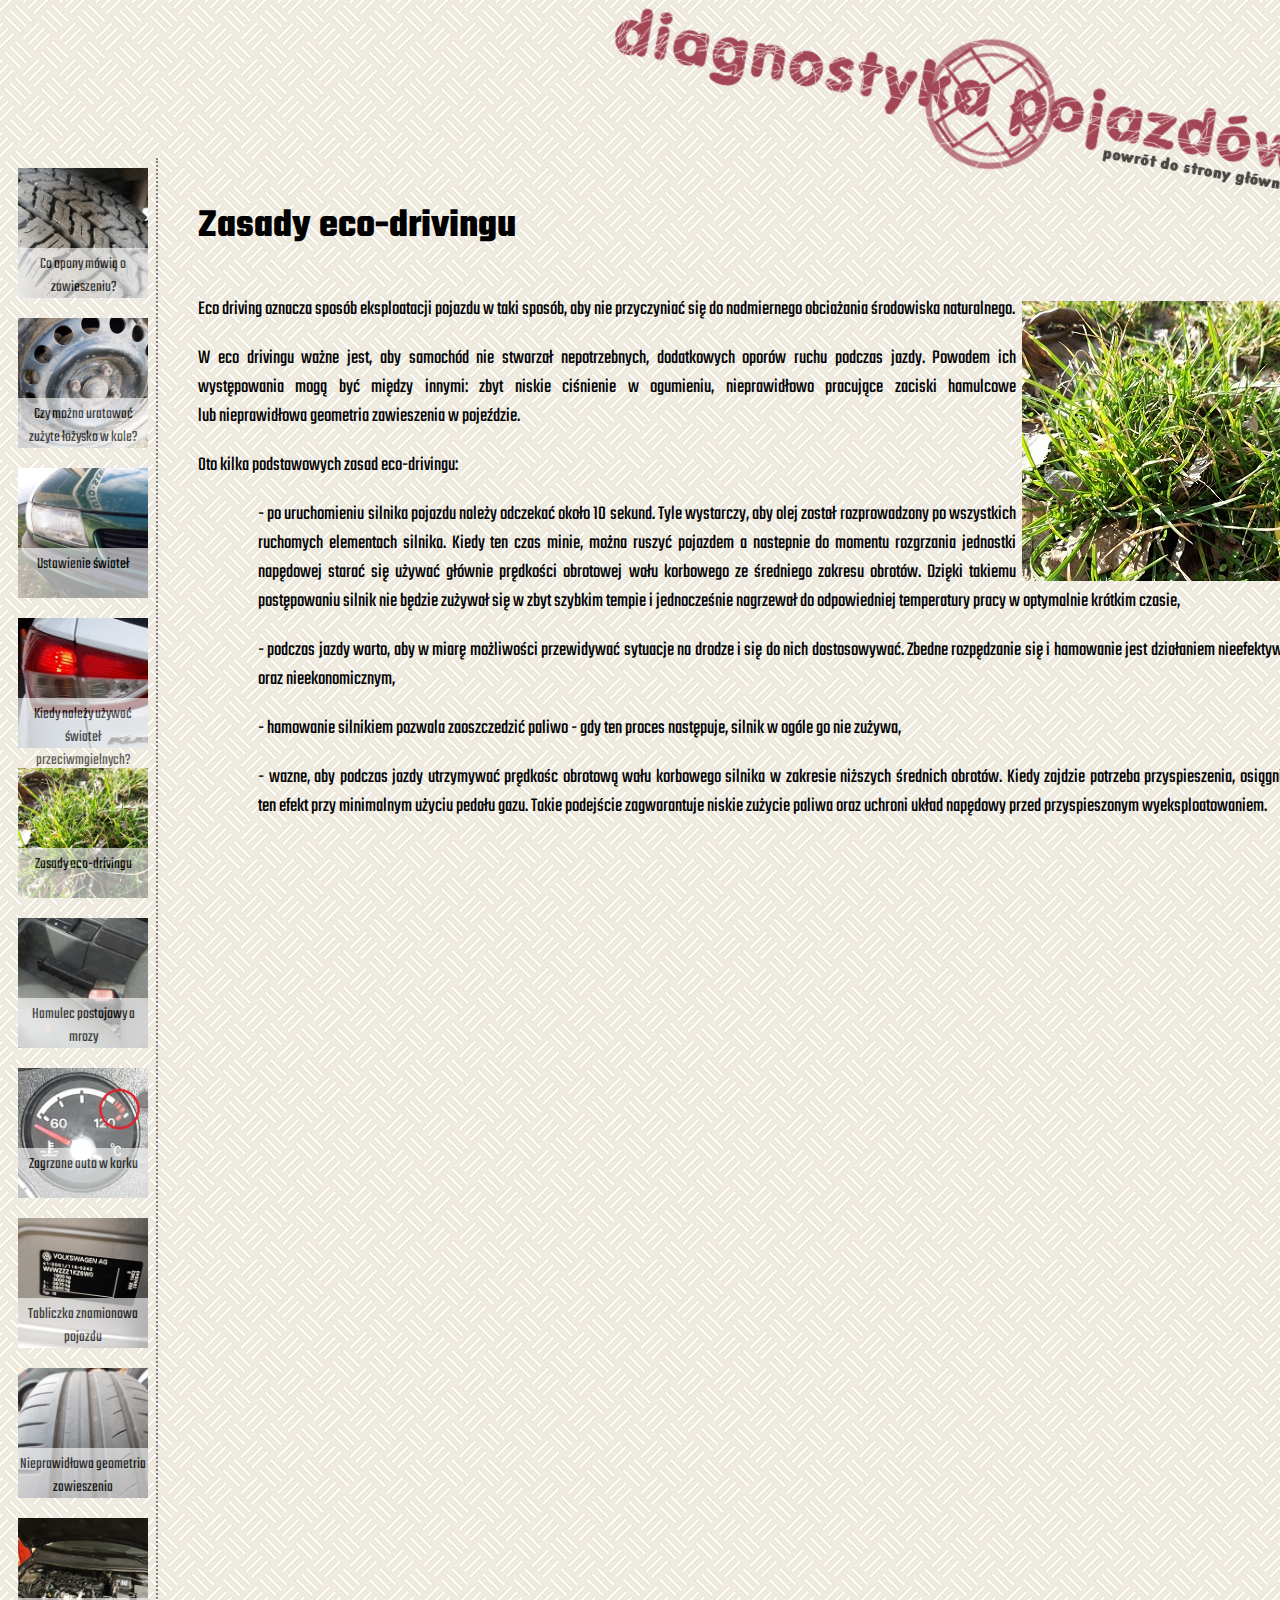
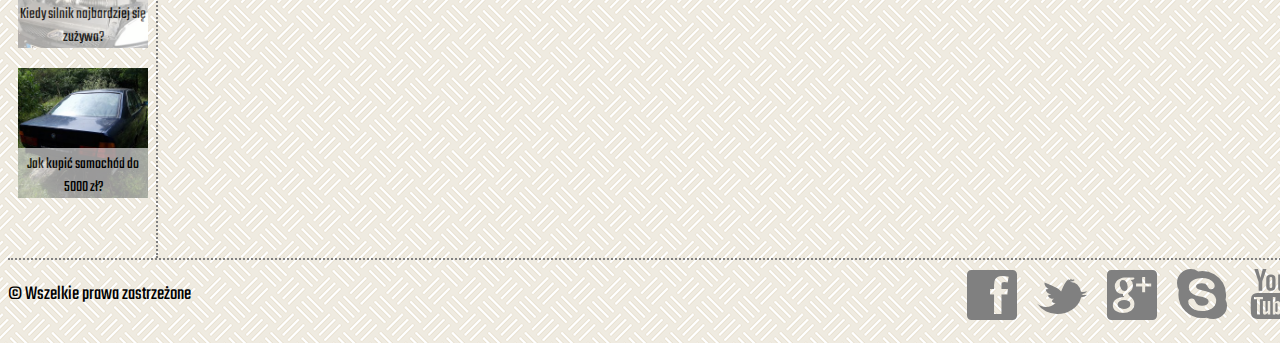
<file: blog_mot/eco_driv.html>
<!DOCTYPE HTML>
<html>
	<head lang="pl">
	<title>Diagnostyka pojazdów</title>
		<meta charset="utf-8" />
		<meta name="keywords" content="zawieszenie, kolumna mcphersona, wielowahaczowe, opony, zbieżność" />
		<meta name="description" content="mechanika, diagnostyka pojazdów"/>
		<meta http-equiv="X-Ua-Compatible" content="IE=edge,chrome=1"/>
		
		<link rel="stylesheet" href="style.css" />
		<link rel="stylesheet" href="style_subpage.css" />
		
		<link rel="stylesheet" href="css/fontello.css" /> 
		
		<link rel="preconnect" href="https://fonts.googleapis.com">
		<link rel="preconnect" href="https://fonts.gstatic.com" crossorigin>
		<link href="https://fonts.googleapis.com/css2?family=Teko&display=swap" rel="stylesheet"> 
		
			<!--[if lt IE 9]>
		<script src="https://cdnjs.cloudflare.com/ajax/libs/jquery/3.5.1/jquery.min.js" integrity="sha512-bLT0Qm9VnAYZDflyKcBaQ2gg0hSYNQrJ8RilYldYQ1FxQYoCLtUjuuRuZo+fjqhx/qtq/1itJ0C2ejDxltZVFg==" crossorigin="anonymous">
		</script><![endif]-->
			
	</head>
	
	<body>
		<div class="container">
			
			<header>
				<div class="header"><a href="index.html">
					<img src="img/logo_pow.png" /></a>
				</div>
			</header>
			
			<div class="main">
				<nav>
					<div class="menu">			
							<div class="box">
								<a href="opony_zaw.html"><img src="img/opony_zaw.jpg" /></a>
								<a class="link" href="opony_zaw.html"><p>Co opony mówią o zawieszeniu?</p></a>
							</div>	
							
							<div class="box">
								<a href="zuzyt_loz.html"><img src="img/zuzyt_loz.jpg" /></a>
								<a class="link" href="zuzyt_loz.html"><p>Czy można uratować zużyte łożysko w kole?</p></a>
							</div>	
							
							<div class="box">
								<a href="ust_swia.html"><img src="img/ust_swia.jpg" /></a>
								<a class="link" href="ust_swia.html"><p>Ustawienie świateł</p></a>
							</div>	
							
							<div class="box">
								<a href="swia_przeciwmgl.html"><img src="img/swia_przeciwmgl.jpg" /></a>
								<a class="link" href="swia_przeciwmgl.html"><p>Kiedy należy używać świateł przeciwmgielnych?</p></a>
							</div>	
							
							<div class="box">
								<a href="eco_driv.html"><img src="img/eco_driv.jpg" /></a>
								<a class="link" href="eco_driv.html"><p>Zasady eco-drivingu</p></a>
							</div>	
							
							<div class="box">
								<a href="ham_post.html"><img src="img/ham_post.jpg" /></a>
								<a class="link" href="ham_post.html"><p>Hamulec postojowy a mrozy</p></a>
							</div>	
							
							<div class="box">
								<a href="zagrz_kor.html"><img src="img/zagrz_kor.jpg" /></a>
								<a class="link" href="zagrz_kor.html"><p>Zagrzane auto w korku</p></a>
							</div>	
							
							<div class="box">
								<a href="tabl_znam.html"><img src="img/tabl_znam.jpg" /></a>
								<a class="link" href="tabl_znam.html"><p>Tabliczka znamionowa pojazdu</p></a>
							</div>	
							
							<div class="box">
								<a href="niepr_geom_zaw.html"><img src="img/niepr_geom_zaw.jpg" /></a>
								<a class="link" href="niepr_geom_zaw.html"><p>Nieprawidłowa geometria zawieszenia</p></a>
							</div>	
							
							<div class="box">
								<a href="zuzyc_siln.html"><img src="img/zuzyc_siln.jpg" /></a>
								<a class="link" href="zuzyc_siln.html"><p>Kiedy silnik najbardziej się zużywa?</p></a>
							</div>	
							
							<div class="box">
								<a href="sam_5000.html"><img src="img/sam_5000.jpg" /></a>
								<a class="link" href="sam_5000.html"><p>Jak kupić samochód do 5000 zł?</p></a>
							</div>	
										
					</div>
				
				</nav>
				
				<main>
					<div class="content">
						<article>	
							<section>
								<header>
									<h1><p>Zasady eco-drivingu</p></h1>
								</header>
							
							</section>
							
							<section>		
								<p><img src="img/eco_driv.jpg" style="float: right; margin: 6px;" />	
								Eco driving oznacza sposób eksploatacji pojazdu w taki sposób, aby nie przyczyniać się do nadmiernego obciażania środowiska naturalnego.</p>
								
								<p>W eco drivingu ważne jest, aby samochód nie stwarzał nepotrzebnych, dodatkowych oporów ruchu podczas jazdy. Powodem ich występowania mogą być między innymi: zbyt niskie ciśnienie w ogumieniu, nieprawidłowo pracujące zaciski hamulcowe lub&nbsp;nieprawidłowa geometria zawieszenia w pojeździe.</p>
								
								<p>Oto kilka podstawowych zasad eco-drivingu:</p>
								
								<p style="margin-left: 100px;">- po uruchomieniu silnika pojazdu należy odczekać około 10 sekund. Tyle wystarczy, aby olej został rozprowadzony po wszystkich ruchomych elementach silnika. Kiedy ten czas minie, można ruszyć pojazdem a nastepnie do momentu rozgrzania jednostki napędowej starać się używać głównie prędkości obrotowej wału korbowego ze średniego zakresu obrotów. Dzięki takiemu postępowaniu silnik nie będzie zużywał się w zbyt szybkim tempie i jednocześnie nagrzewał do odpowiedniej temperatury pracy w optymalnie krótkim czasie,</p>
								
								<p style="margin-left: 100px;">- podczas jazdy warto, aby w miarę możliwości przewidywać sytuacje na drodze i się do nich  dostosowywać. Zbedne rozpędzanie się i hamowanie jest działaniem nieefektywnym oraz nieekonomicznym,</p>
								
								<p style="margin-left: 100px;">- hamowanie silnikiem pozwala zaoszczedzić paliwo - gdy ten proces następuje, silnik w ogóle go nie zużywa,</p>
								
								<p style="margin-left: 100px;">- wazne, aby podczas jazdy  utrzymywać prędkośc obrotową wału korbowego silnika w zakresie niższych średnich obrotów. Kiedy zajdzie potrzeba przyspieszenia, osiągniemy ten&nbsp;efekt przy minimalnym użyciu pedału gazu.  Takie podejście zagwarantuje niskie zużycie paliwa oraz uchroni układ napędowy przed przyspieszonym wyeksploatowaniem.</p>
							</section>
						</article>
					</div>
				
				</main>
				
			</div>	
			
			<div class="clb"></div>
			
			<footer>
				<div class="footer">
					<div class="footerL">
						<p>&copy; Wszelkie prawa zastrzeżone</p>
					</div>
					
					<div class="footerR">
						<div class="med"><a href="https://facebook.com" target="#blank"><i class="icon-facebook-rect"></i></a></div>
						<div class="med"><a href="https://twitter.com" target="#blank"><i class="icon-twitter-bird"></i></a></div>
						<div class="med"><a href="https://myaccount.google.com" target="#blank"><i class="icon-googleplus-rect"></i></a></div>
						<div class="med"><a href="https://skype.com" target="#blank"><i class="icon-skype"></i></a></div>
						<div class="med"><a href="https://youtube.com" target="#blank"><i class="icon-youtube"></i></a></div>
						<div class="clb"></div>	
					</div>
				</div>
			</footer>
		
		</div>	
	
	</body>

</html>
</file>
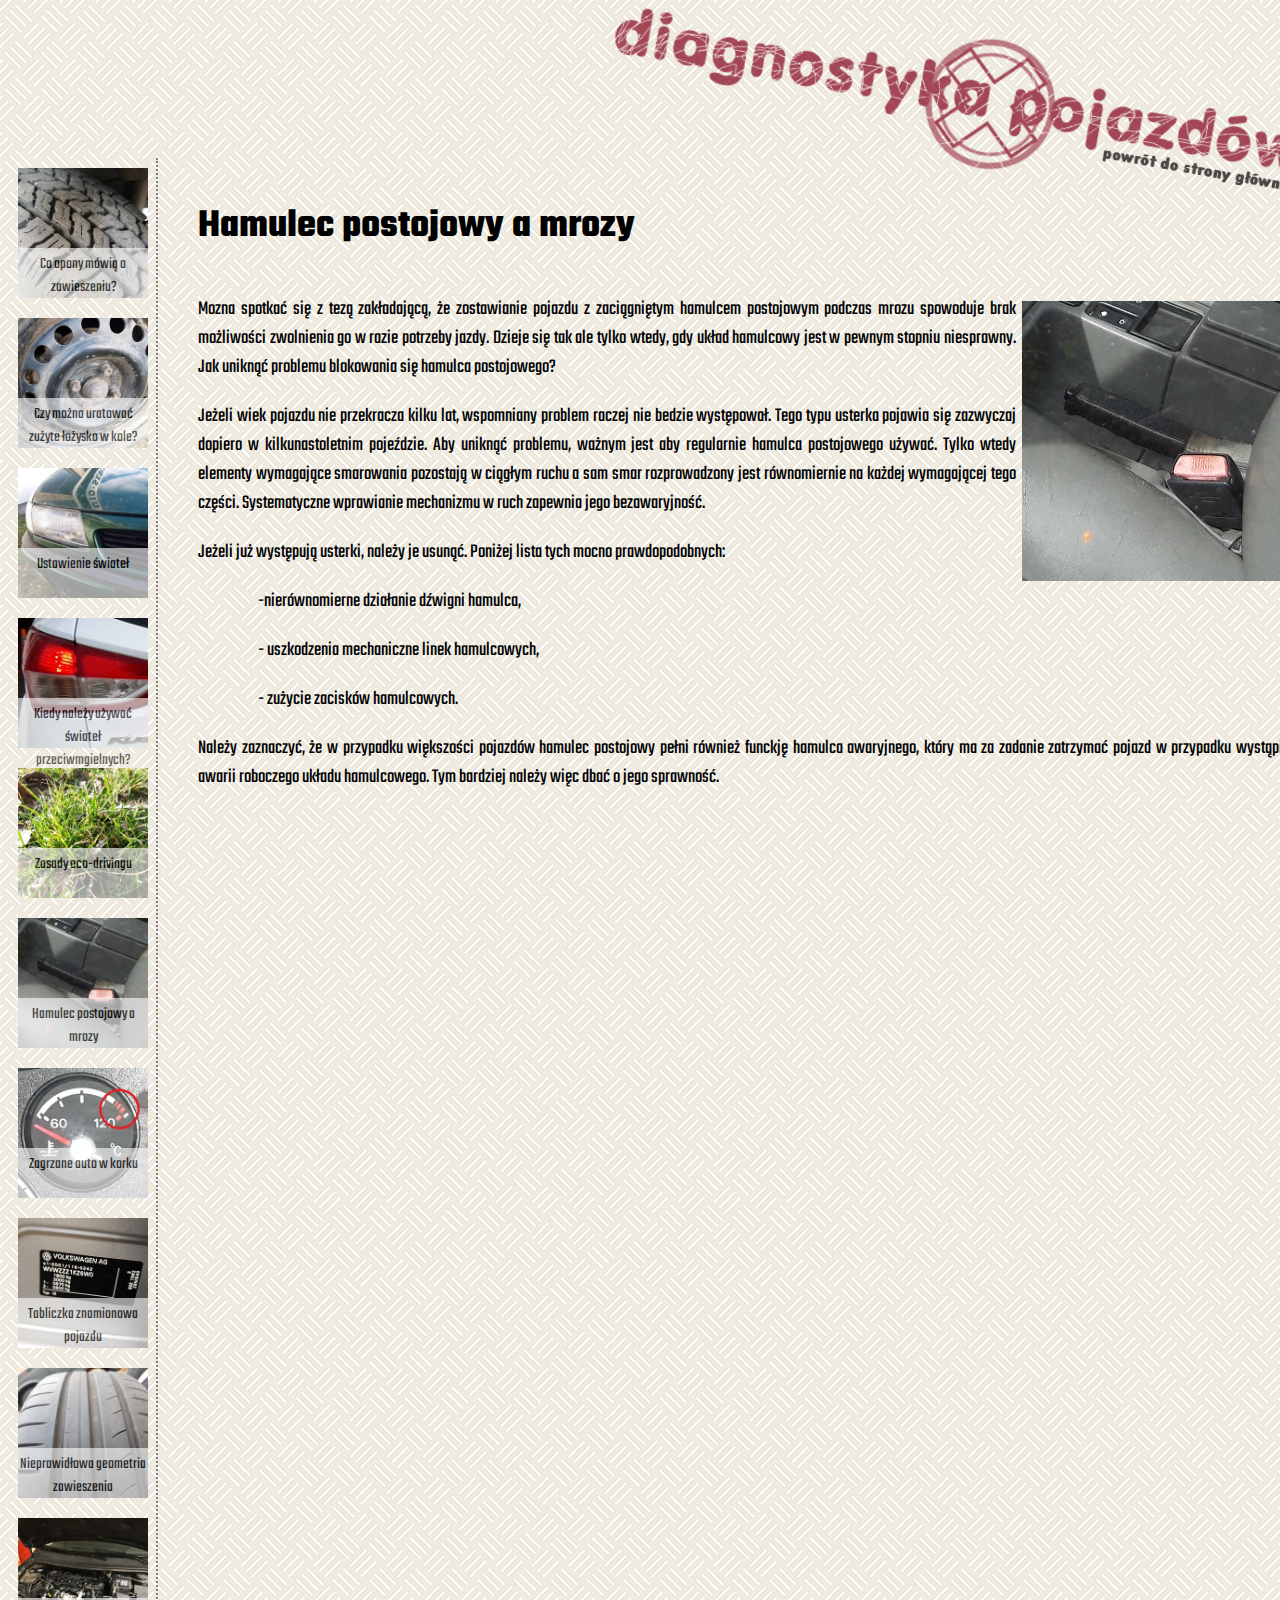
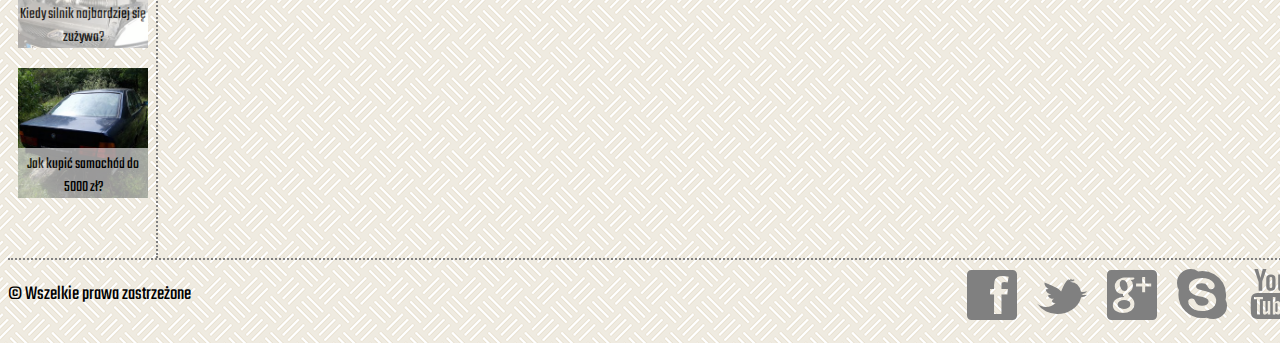
<file: blog_mot/ham_post.html>
<!DOCTYPE HTML>
<html>
	<head lang="pl">
	<title>Diagnostyka pojazdów</title>
		<meta charset="utf-8" />
		<meta name="keywords" content="zawieszenie, kolumna mcphersona, wielowahaczowe, opony, zbieżność" />
		<meta name="description" content="mechanika, diagnostyka pojazdów"/>
		<meta http-equiv="X-Ua-Compatible" content="IE=edge,chrome=1"/>
		
		<link rel="stylesheet" href="style.css" />
		<link rel="stylesheet" href="style_subpage.css" />
		
		<link rel="stylesheet" href="css/fontello.css" /> 
		
		<link rel="preconnect" href="https://fonts.googleapis.com">
		<link rel="preconnect" href="https://fonts.gstatic.com" crossorigin>
		<link href="https://fonts.googleapis.com/css2?family=Teko&display=swap" rel="stylesheet"> 
		
			<!--[if lt IE 9]>
		<script src="https://cdnjs.cloudflare.com/ajax/libs/jquery/3.5.1/jquery.min.js" integrity="sha512-bLT0Qm9VnAYZDflyKcBaQ2gg0hSYNQrJ8RilYldYQ1FxQYoCLtUjuuRuZo+fjqhx/qtq/1itJ0C2ejDxltZVFg==" crossorigin="anonymous">
		</script><![endif]-->
			
	</head>
	
	<body>
		<div class="container">
			
			<header>
				<div class="header"><a href="index.html">
					<img src="img/logo_pow.png" /></a>
				</div>
			</header>
			
			<div class="main">
				<nav>
					<div class="menu">			
							<div class="box">
								<a href="opony_zaw.html"><img src="img/opony_zaw.jpg" /></a>
								<a class="link" href="opony_zaw.html"><p>Co opony mówią o zawieszeniu?</p></a>
							</div>	
							
							<div class="box">
								<a href="zuzyt_loz.html"><img src="img/zuzyt_loz.jpg" /></a>
								<a class="link" href="zuzyt_loz.html"><p>Czy można uratować zużyte łożysko w kole?</p></a>
							</div>	
							
							<div class="box">
								<a href="ust_swia.html"><img src="img/ust_swia.jpg" /></a>
								<a class="link" href="ust_swia.html"><p>Ustawienie świateł</p></a>
							</div>	
							
							<div class="box">
								<a href="swia_przeciwmgl.html"><img src="img/swia_przeciwmgl.jpg" /></a>
								<a class="link" href="swia_przeciwmgl.html"><p>Kiedy należy używać świateł przeciwmgielnych?</p></a>
							</div>	
							
							<div class="box">
								<a href="eco_driv.html"><img src="img/eco_driv.jpg" /></a>
								<a class="link" href="eco_driv.html"><p>Zasady eco-drivingu</p></a>
							</div>	
							
							<div class="box">
								<a href="ham_post.html"><img src="img/ham_post.jpg" /></a>
								<a class="link" href="ham_post.html"><p>Hamulec postojowy a mrozy</p></a>
							</div>	
							
							<div class="box">
								<a href="zagrz_kor.html"><img src="img/zagrz_kor.jpg" /></a>
								<a class="link" href="zagrz_kor.html"><p>Zagrzane auto w korku</p></a>
							</div>	
							
							<div class="box">
								<a href="tabl_znam.html"><img src="img/tabl_znam.jpg" /></a>
								<a class="link" href="tabl_znam.html"><p>Tabliczka znamionowa pojazdu</p></a>
							</div>	
							
							<div class="box">
								<a href="niepr_geom_zaw.html"><img src="img/niepr_geom_zaw.jpg" /></a>
								<a class="link" href="niepr_geom_zaw.html"><p>Nieprawidłowa geometria zawieszenia</p></a>
							</div>	
							
							<div class="box">
								<a href="zuzyc_siln.html"><img src="img/zuzyc_siln.jpg" /></a>
								<a class="link" href="zuzyc_siln.html"><p>Kiedy silnik najbardziej się zużywa?</p></a>
							</div>	
							
							<div class="box">
								<a href="sam_5000.html"><img src="img/sam_5000.jpg" /></a>
								<a class="link" href="sam_5000.html"><p>Jak kupić samochód do 5000 zł?</p></a>
							</div>	
										
					</div>
				
				</nav>
				
				<main>
					<div class="content">
						<article>
							<section>
								<header>
									<h1><p>Hamulec postojowy a mrozy</p></h1>
									
								</header>
							
							</section>
							
							<section>
								<p><img src="img/ham_post.jpg" style="float: right; margin: 6px;" />
								Mozna spotkać się z tezą zakładającą, że zostawianie pojazdu z zaciągniętym hamulcem postojowym podczas mrozu spowoduje brak możliwości zwolnienia go w razie potrzeby jazdy. Dzieje się tak ale tylko wtedy, gdy układ hamulcowy jest w pewnym stopniu niesprawny. Jak uniknąć problemu blokowania się hamulca postojowego?</p>
								<p>Jeżeli wiek pojazdu nie przekracza kilku lat, wspomniany problem raczej nie bedzie występował. Tego typu usterka  pojawia się zazwyczaj dopiero w kilkunastoletnim pojeździe. Aby uniknąć problemu, ważnym jest aby regularnie hamulca postojowego używać. Tylko wtedy elementy wymagające smarowania pozostają w ciągłym ruchu a sam smar rozprowadzony jest równomiernie na każdej wymagającej tego części. Systematyczne wprawianie mechanizmu w ruch zapewnia jego bezawaryjność.</p>
								<p>Jeżeli już występują usterki, należy je usunąć. Poniżej lista tych mocno prawdopodobnych:</p>
								<p style="margin-left: 100px">-nierównomierne działanie dźwigni hamulca,</p>
								<p style="margin-left: 100px">- uszkodzenia mechaniczne linek hamulcowych,</p>
								<p style="margin-left: 100px">- zużycie zacisków hamulcowych.</p>
								<p>Należy zaznaczyć, że w przypadku większości pojazdów hamulec postojowy pełni również funckję hamulca awaryjnego, który ma za zadanie zatrzymać pojazd w przypadku wystąpienia awarii roboczego układu hamulcowego. Tym bardziej należy więc dbać o jego sprawność.</p>
							</section>
							
						</article>	
					
					</div>
				
				</main>		
			
			</div>	
			
			<div class="clb"></div>
			
			<footer>
				<div class="footer">
					<div class="footerL">
						<p>&copy; Wszelkie prawa zastrzeżone</p>
					</div>
					
					<div class="footerR">
						<div class="med"><a href="https://facebook.com" target="#blank"><i class="icon-facebook-rect"></i></a></div>
						<div class="med"><a href="https://twitter.com" target="#blank"><i class="icon-twitter-bird"></i></a></div>
						<div class="med"><a href="https://myaccount.google.com" target="#blank"><i class="icon-googleplus-rect"></i></a></div>
						<div class="med"><a href="https://skype.com" target="#blank"><i class="icon-skype"></i></a></div>
						<div class="med"><a href="https://youtube.com" target="#blank"><i class="icon-youtube"></i></a></div>
						<div class="clb"></div>	
					</div>
				</div>
			</footer>
		
		</div>	
	
	</body>

</html>
</file>
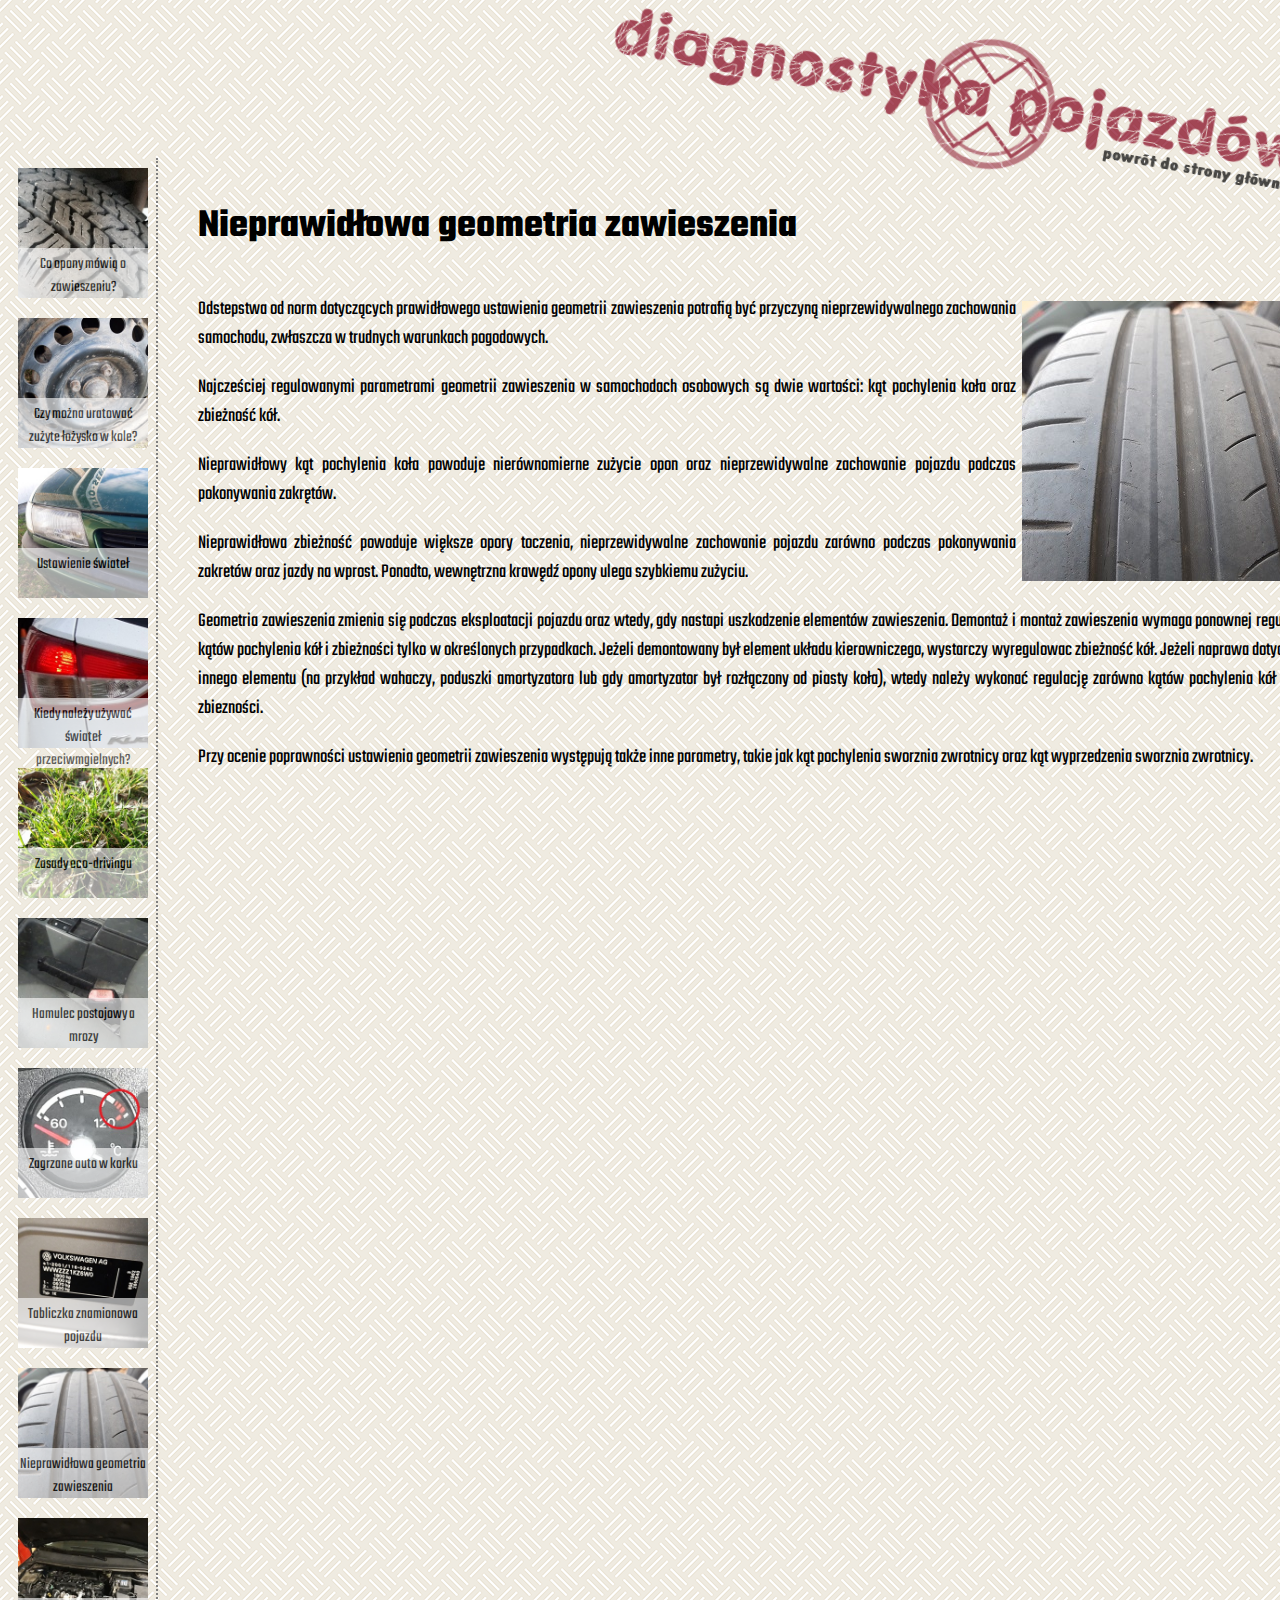
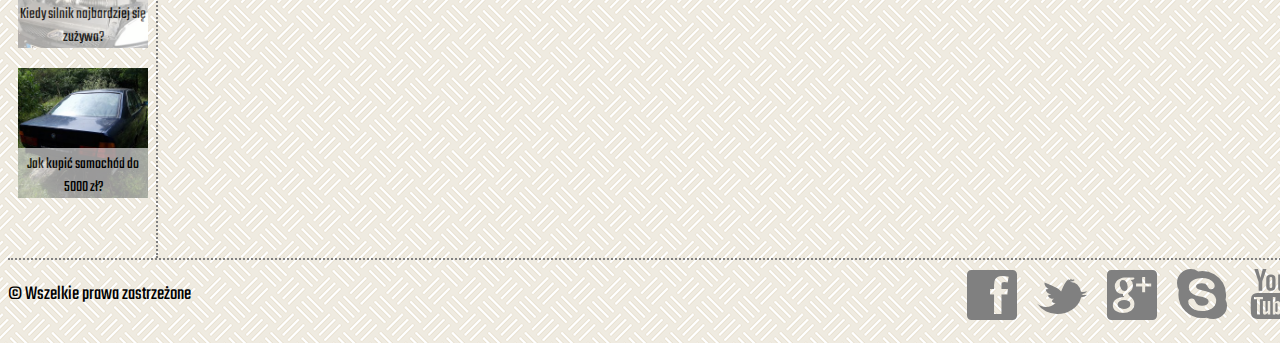
<file: blog_mot/niepr_geom_zaw.html>
<!DOCTYPE HTML>
<html>
	<head lang="pl">
	<title>Diagnostyka pojazdów</title>
		<meta charset="utf-8" />
		<meta name="keywords" content="zawieszenie, kolumna mcphersona, wielowahaczowe, opony, zbieżność" />
		<meta name="description" content="mechanika, diagnostyka pojazdów"/>
		<meta http-equiv="X-Ua-Compatible" content="IE=edge,chrome=1"/>
		
		<link rel="stylesheet" href="style.css" />
		<link rel="stylesheet" href="style_subpage.css" />
		
		<link rel="stylesheet" href="css/fontello.css" /> 
		
		<link rel="preconnect" href="https://fonts.googleapis.com">
		<link rel="preconnect" href="https://fonts.gstatic.com" crossorigin>
		<link href="https://fonts.googleapis.com/css2?family=Teko&display=swap" rel="stylesheet"> 
		
			<!--[if lt IE 9]>
		<script src="https://cdnjs.cloudflare.com/ajax/libs/jquery/3.5.1/jquery.min.js" integrity="sha512-bLT0Qm9VnAYZDflyKcBaQ2gg0hSYNQrJ8RilYldYQ1FxQYoCLtUjuuRuZo+fjqhx/qtq/1itJ0C2ejDxltZVFg==" crossorigin="anonymous">
		</script><![endif]-->
			
	</head>
	
	<body>
		<div class="container">
			
			<header>
				<div class="header"><a href="index.html">
					<img src="img/logo_pow.png" /></a>
				</div>
			</header>
			
			<div class="main">
				<nav>
					<div class="menu">			
							<div class="box">
								<a href="opony_zaw.html"><img src="img/opony_zaw.jpg" /></a>
								<a class="link" href="opony_zaw.html"><p>Co opony mówią o zawieszeniu?</p></a>
							</div>	
							
							<div class="box">
								<a href="zuzyt_loz.html"><img src="img/zuzyt_loz.jpg" /></a>
								<a class="link" href="zuzyt_loz.html"><p>Czy można uratować zużyte łożysko w kole?</p></a>
							</div>	
							
							<div class="box">
								<a href="ust_swia.html"><img src="img/ust_swia.jpg" /></a>
								<a class="link" href="ust_swia.html"><p>Ustawienie świateł</p></a>
							</div>	
							
							<div class="box">
								<a href="swia_przeciwmgl.html"><img src="img/swia_przeciwmgl.jpg" /></a>
								<a class="link" href="swia_przeciwmgl.html"><p>Kiedy należy używać świateł przeciwmgielnych?</p></a>
							</div>	
							
							<div class="box">
								<a href="eco_driv.html"><img src="img/eco_driv.jpg" /></a>
								<a class="link" href="eco_driv.html"><p>Zasady eco-drivingu</p></a>
							</div>	
							
							<div class="box">
								<a href="ham_post.html"><img src="img/ham_post.jpg" /></a>
								<a class="link" href="ham_post.html"><p>Hamulec postojowy a mrozy</p></a>
							</div>	
							
							<div class="box">
								<a href="zagrz_kor.html"><img src="img/zagrz_kor.jpg" /></a>
								<a class="link" href="zagrz_kor.html"><p>Zagrzane auto w korku</p></a>
							</div>	
							
							<div class="box">
								<a href="tabl_znam.html"><img src="img/tabl_znam.jpg" /></a>
								<a class="link" href="tabl_znam.html"><p>Tabliczka znamionowa pojazdu</p></a>
							</div>	
							
							<div class="box">
								<a href="niepr_geom_zaw.html"><img src="img/niepr_geom_zaw.jpg" /></a>
								<a class="link" href="niepr_geom_zaw.html"><p>Nieprawidłowa geometria zawieszenia</p></a>
							</div>	
							
							<div class="box">
								<a href="zuzyc_siln.html"><img src="img/zuzyc_siln.jpg" /></a>
								<a class="link" href="zuzyc_siln.html"><p>Kiedy silnik najbardziej się zużywa?</p></a>
							</div>	
							
							<div class="box">
								<a href="sam_5000.html"><img src="img/sam_5000.jpg" /></a>
								<a class="link" href="sam_5000.html"><p>Jak kupić samochód do 5000 zł?</p></a>
							</div>	
										
					</div>
				
				</nav>
				
				<main>
				
					<div class="content">
						<article>
							<section>
								<header>
									<h1><p>Nieprawidłowa geometria zawieszenia</p></h1>
									
								</header>
								
							</section>
							
							<section>
								<p><img src="img/niepr_geom_zaw.jpg" style="float: right; margin: 6px;" />
								Odstepstwa od norm dotyczących prawidłowego ustawienia geometrii zawieszenia potrafią być przyczyną nieprzewidywalnego zachowania samochodu, zwłaszcza w trudnych warunkach pogodowych.</p>
								<p>Najcześciej regulowanymi parametrami geometrii zawieszenia w samochodach osobowych są dwie wartości: kąt pochylenia koła oraz zbieżność kół.</p>
								<p>Nieprawidłowy kąt pochylenia koła powoduje nierównomierne zużycie opon oraz nieprzewidywalne zachowanie pojazdu podczas pokonywania zakrętów.</p> 
								<p>Nieprawidłowa zbieżność powoduje większe opory toczenia, nieprzewidywalne zachowanie pojazdu zarówno podczas pokonywania zakretów oraz jazdy na wprost. Ponadto, wewnętrzna krawędź opony ulega szybkiemu zużyciu.</p>
								<p>Geometria zawieszenia zmienia się podczas eksploatacji pojazdu oraz wtedy, gdy nastapi uszkodzenie elementów zawieszenia. 
								Demontaż i montaż zawieszenia wymaga ponownej regulacji kątów pochylenia kół i zbieżności tylko w określonych przypadkach. Jeżeli demontowany był element układu kierowniczego, wystarczy wyregulowac zbieżność kół. Jeżeli naprawa dotyczyła innego elementu (na przykład wahaczy, poduszki amortyzatora lub gdy amortyzator był rozłączony od piasty koła), wtedy należy wykonać regulację zarówno kątów pochylenia kół jak i zbiezności.</p>
								<p>Przy ocenie poprawności ustawienia geometrii zawieszenia występują także inne parametry, takie jak kąt pochylenia  sworznia zwrotnicy oraz kąt wyprzedzenia sworznia zwrotnicy.</p>
								
							</section>
							
						</article>
						
					</div>
				
				</main>
			</div>	
			
			<div class="clb"></div>
			
			<footer>
				<div class="footer">
					<div class="footerL">
						<p>&copy; Wszelkie prawa zastrzeżone</p>
					</div>
					
					<div class="footerR">
						<div class="med"><a href="https://facebook.com" target="#blank"><i class="icon-facebook-rect"></i></a></div>
						<div class="med"><a href="https://twitter.com" target="#blank"><i class="icon-twitter-bird"></i></a></div>
						<div class="med"><a href="https://myaccount.google.com" target="#blank"><i class="icon-googleplus-rect"></i></a></div>
						<div class="med"><a href="https://skype.com" target="#blank"><i class="icon-skype"></i></a></div>
						<div class="med"><a href="https://youtube.com" target="#blank"><i class="icon-youtube"></i></a></div>
						<div class="clb"></div>	
					</div>
				</div>
			</footer>
		
		</div>	
	
	</body>

</html>
</file>
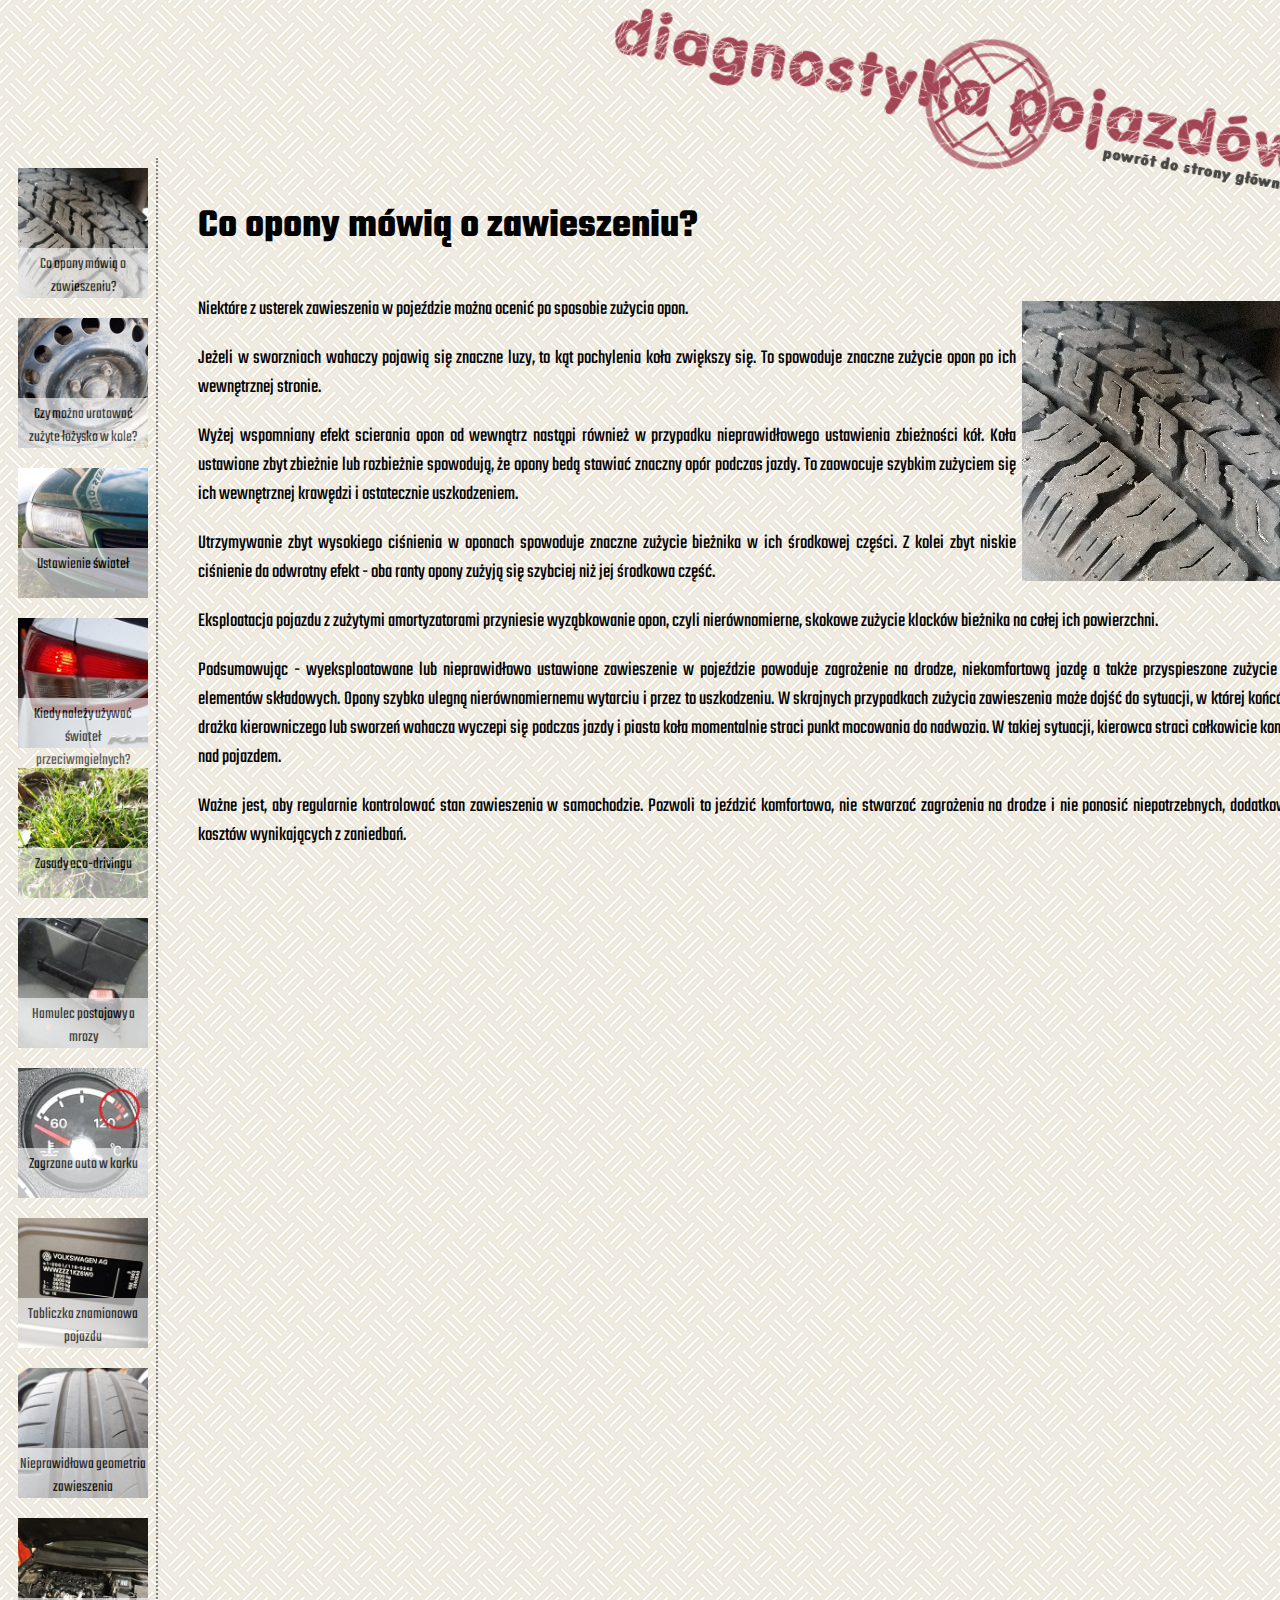
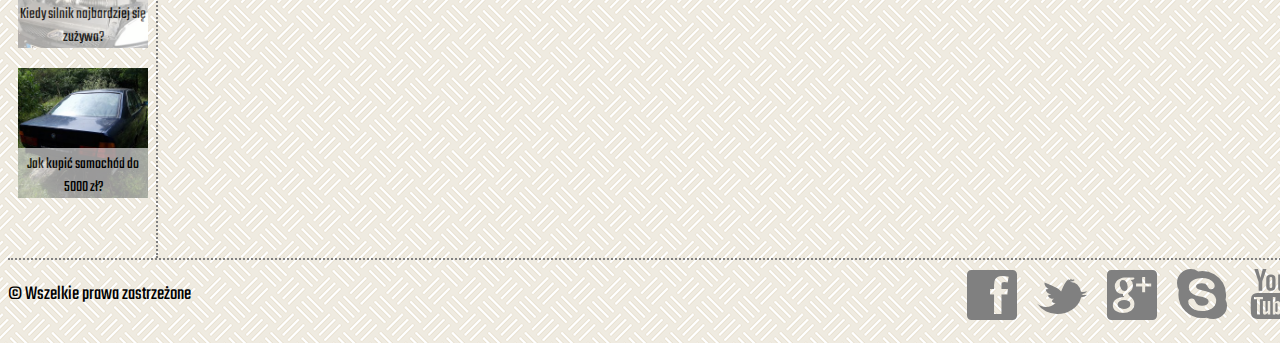
<file: blog_mot/opony_zaw.html>
<!DOCTYPE HTML>
<html>
	<head lang="pl">
	<title>Diagnostyka pojazdów</title>
		<meta charset="utf-8" />
		<meta name="keywords" content="zawieszenie, kolumna mcphersona, wielowahaczowe, opony, zbieżność" />
		<meta name="description" content="mechanika, diagnostyka pojazdów"/>
		<meta http-equiv="X-Ua-Compatible" content="IE=edge,chrome=1"/>
		
		<link rel="stylesheet" href="style.css" />
		<link rel="stylesheet" href="style_subpage.css" />
		
		<link rel="stylesheet" href="css/fontello.css" /> 
		
		<link rel="preconnect" href="https://fonts.googleapis.com">
		<link rel="preconnect" href="https://fonts.gstatic.com" crossorigin>
		<link href="https://fonts.googleapis.com/css2?family=Teko&display=swap" rel="stylesheet"> 
		
			<!--[if lt IE 9]>
		<script src="https://cdnjs.cloudflare.com/ajax/libs/jquery/3.5.1/jquery.min.js" integrity="sha512-bLT0Qm9VnAYZDflyKcBaQ2gg0hSYNQrJ8RilYldYQ1FxQYoCLtUjuuRuZo+fjqhx/qtq/1itJ0C2ejDxltZVFg==" crossorigin="anonymous">
		</script><![endif]-->
			
	</head>
	
	<body>
		<div class="container">
			
			<header>
				<div class="header"><a href="index.html">
					<img src="img/logo_pow.png" /></a>
				</div>
			</header>
			
			<div class="main">
				<nav>
					<div class="menu">			
							<div class="box">
								<a href="opony_zaw.html"><img src="img/opony_zaw.jpg" /></a>
								<a class="link" href="opony_zaw.html"><p>Co opony mówią o zawieszeniu?</p></a>
							</div>	
							
							<div class="box">
								<a href="zuzyt_loz.html"><img src="img/zuzyt_loz.jpg" /></a>
								<a class="link" href="zuzyt_loz.html"><p>Czy można uratować zużyte łożysko w kole?</p></a>
							</div>	
							
							<div class="box">
								<a href="ust_swia.html"><img src="img/ust_swia.jpg" /></a>
								<a class="link" href="ust_swia.html"><p>Ustawienie świateł</p></a>
							</div>	
							
							<div class="box">
								<a href="swia_przeciwmgl.html"><img src="img/swia_przeciwmgl.jpg" /></a>
								<a class="link" href="swia_przeciwmgl.html"><p>Kiedy należy używać świateł przeciwmgielnych?</p></a>
							</div>	
							
							<div class="box">
								<a href="eco_driv.html"><img src="img/eco_driv.jpg" /></a>
								<a class="link" href="eco_driv.html"><p>Zasady eco-drivingu</p></a>
							</div>	
							
							<div class="box">
								<a href="ham_post.html"><img src="img/ham_post.jpg" /></a>
								<a class="link" href="ham_post.html"><p>Hamulec postojowy a mrozy</p></a>
							</div>	
							
							<div class="box">
								<a href="zagrz_kor.html"><img src="img/zagrz_kor.jpg" /></a>
								<a class="link" href="zagrz_kor.html"><p>Zagrzane auto w korku</p></a>
							</div>	
							
							<div class="box">
								<a href="tabl_znam.html"><img src="img/tabl_znam.jpg" /></a>
								<a class="link" href="tabl_znam.html"><p>Tabliczka znamionowa pojazdu</p></a>
							</div>	
							
							<div class="box">
								<a href="niepr_geom_zaw.html"><img src="img/niepr_geom_zaw.jpg" /></a>
								<a class="link" href="niepr_geom_zaw.html"><p>Nieprawidłowa geometria zawieszenia</p></a>
							</div>	
							
							<div class="box">
								<a href="zuzyc_siln.html"><img src="img/zuzyc_siln.jpg" /></a>
								<a class="link" href="zuzyc_siln.html"><p>Kiedy silnik najbardziej się zużywa?</p></a>
							</div>	
							
							<div class="box">
								<a href="sam_5000.html"><img src="img/sam_5000.jpg" /></a>
								<a class="link" href="sam_5000.html"><p>Jak kupić samochód do 5000 zł?</p></a>
							</div>	
										
					</div>
				
				</nav>
				
				<main>
					<div class="content">
						<article>
							<section>
								<header>
									<h1><p>Co opony mówią o zawieszeniu?</p></h1>
									
								</header>
								
							</section>
							
							<section>
								<p><img src="img/opony_zaw.jpg" style="float: right; margin: 6px;" />
								Niektóre z usterek zawieszenia w pojeździe można ocenić po sposobie zużycia opon.</p>
								<p>Jeżeli w sworzniach wahaczy pojawią się znaczne luzy, to kąt pochylenia koła zwiększy się. To spowoduje znaczne zużycie opon po ich wewnętrznej stronie.</p>
								
								<p>Wyżej wspomniany efekt scierania opon od wewnątrz nastąpi również w przypadku nieprawidłowego ustawienia zbieżności kół. Koła ustawione zbyt zbieżnie lub rozbieżnie spowodują, że opony bedą stawiać znaczny opór podczas jazdy. To zaowocuje szybkim zużyciem się ich wewnętrznej krawędzi i ostatecznie uszkodzeniem.</p>
								
								<p>Utrzymywanie zbyt wysokiego ciśnienia w oponach spowoduje znaczne zużycie bieżnika w ich środkowej części. Z kolei zbyt niskie ciśnienie da odwrotny efekt - oba ranty opony zużyją się szybciej niż jej środkowa część.</p>
								
								<p>Eksploatacja pojazdu z zużytymi amortyzatorami przyniesie wyząbkowanie opon, czyli nierównomierne, skokowe zużycie klocków bieżnika na całej ich powierzchni.</p>
								
								<p>Podsumowując - wyeksploatowane lub nieprawidłowo ustawione  zawieszenie w pojeździe powoduje zagrożenie na drodze, niekomfortową jazdę a także przyspieszone zużycie jego elementów składowych. Opony szybko ulegną nierównomiernemu wytarciu i przez to uszkodzeniu. W skrajnych przypadkach zużycia zawieszenia może dojść do sytuacji, w której końcówka drażka kierowniczego lub sworzeń wahacza wyczepi się podczas jazdy i piasta koła  momentalnie straci punkt mocowania do nadwozia. W takiej sytuacji, kierowca straci całkowicie kontrolę nad pojazdem.</p>
								
								<p>Ważne jest, aby regularnie kontrolować stan zawieszenia w samochodzie. Pozwoli to jeździć komfortowo, nie stwarzać zagrożenia na drodze i nie ponosić niepotrzebnych, dodatkowych kosztów wynikających z  zaniedbań.</p>
							</section>
						</article>
					</div>
					
				</main>
			
			</div>	
			
			<div class="clb"></div>
			
			<footer>
				<div class="footer">
					<div class="footerL">
						<p>&copy; Wszelkie prawa zastrzeżone</p>
					</div>
					
					<div class="footerR">
						<div class="med"><a href="https://facebook.com" target="#blank"><i class="icon-facebook-rect"></i></a></div>
						<div class="med"><a href="https://twitter.com" target="#blank"><i class="icon-twitter-bird"></i></a></div>
						<div class="med"><a href="https://myaccount.google.com" target="#blank"><i class="icon-googleplus-rect"></i></a></div>
						<div class="med"><a href="https://skype.com" target="#blank"><i class="icon-skype"></i></a></div>
						<div class="med"><a href="https://youtube.com" target="#blank"><i class="icon-youtube"></i></a></div>
						<div class="clb"></div>	
					</div>
				</div>
			</footer>
		
		</div>	
	
	</body>

</html>
</file>
<file: blog_mot/style.css>
body
{
	font-family: 'Teko', sans-serif;
	font-size: 20px;
	border: none;
	background-image: url(img/backgrd.png); /*downloaded from: subtlepatterns.com*/
}

a:link
{
	text-decoration: none;
	color: #000;
}

a:visited
{
	text-decoration: none;
	color: #000;
}

a:hover
{
	text-decoration: none;
	color: #000;
}

.container
{
	margin-left: auto;
	margin-right: auto;
	width: 1300px;
}

.header
{
	width: 100%; 
	height: 150px; 
	text-align: right;
}

.header img /*logo*/
{
	-ms-rotate: 10deg;
	-webkit-rotate: 10deg;
	rotate: 10deg;
	margin-top: 25px;
	opacity: 0.7;
}

.main
{
	width: 100%;
}

.box /*mały kafelek*/
{
	float: left;
	margin: 10px;
	position: relative;
	text-align: center;
}


.box .link /*Napis w małym kafelku*/
{
	position: absolute;
		bottom: 0;
		left: 0;
	display: block;
		height: 50px;
	opacity: 0.6;
	transition: transform 0.2s ease-in-out;
	background-color: #fff;
}

.box:hover .link /*Napis w małym kafelku po najechaniu myszą*/
{
	opacity: 1;
	transform: scale(1.02);
}
	
	
.footer /*stopka*/
{
	width: 100%;
	height: 73px;
	border-top: 2px dotted grey;
}

.footer a:hover
{
	opacity: 0.6;
}


.footerL /*lewa stopka*/
{
	width: 73%;
	height: 100%;
	float: left;
}

.footerR /*prawa stopka*/
{
	width: 27%;
	height: 100%;
	float: left;
	margin-top: 10px;
}

.clb
{
	clear: both;
}

.med
	{
		float: left;
	}
</file>
<file: blog_mot/style_index.css>
.main 
	{
		width: 900px;
		height: 760px;
		margin-left: auto;
		margin-right: auto;
		margin-bottom: 20px;
	}

.menu
	{
		height: 100%;
		width: 100%;
	}
				
.top_array 
	{
		width: 100%;
		height: 300px;
	}
				
.top_array .box
	{
		width: 280px;
		height: 280px;
	}
			
.top_array .box .link
	{
		width: 280px;
	}
				
.top_array .box .link p
	{
		margin-top: 10px;			
	}	
				
.top_array .box:hover .link
	{
		width: 280px;
	}	
				
.array
	{			
		width: 100%;
		height: 230px;		
	}
.array .box
	{
		width: 205px;
		height: 205px;	
	}
			
.array .box img
	{
		width: 205px;
		height: 205px;
	}
.array .box .link
	{
		width: 205px;
	}
				
.array .box .link p
	{
		margin-top: 5px;
		font-size: 16px;
	}		
				
.array .box:hover .link
	{
		width: 205px;
	}
				
.med
	{
		float: left;
	}
</file>
<file: blog_mot/css/fontello.css>
@font-face {
  font-family: 'fontello';
  src: url('../font/fontello.eot?55333071');
  src: url('../font/fontello.eot?55333071#iefix') format('embedded-opentype'),
       url('../font/fontello.woff2?55333071') format('woff2'),
       url('../font/fontello.woff?55333071') format('woff'),
       url('../font/fontello.ttf?55333071') format('truetype'),
       url('../font/fontello.svg?55333071#fontello') format('svg');
  font-weight: normal;
  font-style: normal;
}
/* Chrome hack: SVG is rendered more smooth in Windozze. 100% magic, uncomment if you need it. */
/* Note, that will break hinting! In other OS-es font will be not as sharp as it could be */
/*
@media screen and (-webkit-min-device-pixel-ratio:0) {
  @font-face {
    font-family: 'fontello';
    src: url('../font/fontello.svg?55333071#fontello') format('svg');
  }
}
*/
[class^="icon-"]:before, [class*=" icon-"]:before {
  font-family: "fontello";
  font-style: normal;
  font-weight: normal;
  speak: never;

  display: inline-block;
  text-decoration: inherit;
  width: 1em;
  margin-right: .2em;
  text-align: center;
  /* opacity: .8; */

  /* For safety - reset parent styles, that can break glyph codes*/
  font-variant: normal;
  text-transform: none;

  /* fix buttons height, for twitter bootstrap */
  line-height: 1em;

  /* Animation center compensation - margins should be symmetric */
  /* remove if not needed */
  margin-left: .2em;

  /* you can be more comfortable with increased icons size */
  /* font-size: 120%; */

  /* Font smoothing. That was taken from TWBS */
  -webkit-font-smoothing: antialiased;
  -moz-osx-font-smoothing: grayscale;

  /* Uncomment for 3D effect */
  /* text-shadow: 1px 1px 1px rgba(127, 127, 127, 0.3); */
}

.icon-facebook-rect:before { content: '\f301'; font-size: 50px; color: grey;} /* '' */
.icon-twitter-bird:before { content: '\f303'; font-size: 50px; color: grey;} /* '' */
.icon-googleplus-rect:before { content: '\f309'; font-size: 50px; color: grey;} /* '' */
.icon-skype:before { content: '\f30b'; font-size: 50px; color: grey;} /* '' */
.icon-youtube:before { content: '\f313'; font-size: 50px; color: grey;} /* '' */
</file>
<file: style.css>
body
{	/*downloaded from: subtlepatterns.com*/
	background-image: url("img/intersection.png");
	font-family: 'Libre Franklin', sans-serif;
}

a:link
{
	text-decoration: none;
	color: black;
}

a:visited
{
	text-decoration: none;
	color: black;
}

a:hover
{
	text-decoration: none;
	color: black;
}

.main
{
	width: 100%;
	height: 590px;
	margin-left: auto;
	margin-right: auto;
}

.top
{
	height: 466px;
}

.bottom
{
	height: 124px;
}

.menu
{
	width: 1084px;
	margin-left: auto;
	margin-right: auto;
	text-align: center;
	font-size: 16px;
}
	
.square
{
	height: 100px;
	width: 100px;
	float: left;
	margin: 10px;
	font-size: 13px;
	transition: all 0.2s ease-in-out;
	opacity: 0.6;
}	

.square:hover
{
	transform: scale(1.1);
	opacity: 1;
}

.square a:link
{
	text-decoration: none;
	color: #000;
}

.square a:visited
{
	text-decoration: none;
	color: #000;
}

.block_1
{
	height: 70%;
}

.block_2
{
	height: 30%;
	text-align: center;
}
</file>
<file: css/fontello.css>
@font-face {
  font-family: 'fontello';
  src: url('../font/fontello.eot?16342201');
  src: url('../font/fontello.eot?16342201#iefix') format('embedded-opentype'),
       url('../font/fontello.woff2?16342201') format('woff2'),
       url('../font/fontello.woff?16342201') format('woff'),
       url('../font/fontello.ttf?16342201') format('truetype'),
       url('../font/fontello.svg?16342201#fontello') format('svg');
  font-weight: normal;
  font-style: normal;
}
/* Chrome hack: SVG is rendered more smooth in Windozze. 100% magic, uncomment if you need it. */
/* Note, that will break hinting! In other OS-es font will be not as sharp as it could be */
/*
@media screen and (-webkit-min-device-pixel-ratio:0) {
  @font-face {
    font-family: 'fontello';
    src: url('../font/fontello.svg?16342201#fontello') format('svg');
  }
}
*/
[class^="icon-"]:before, [class*=" icon-"]:before {
  font-family: "fontello";
  font-style: normal;
  font-weight: normal;
  speak: never;

  display: inline-block;
  text-decoration: inherit;
  width: 1em;
  margin-right: .2em;
  text-align: center;
  /* opacity: .8; */

  /* For safety - reset parent styles, that can break glyph codes*/
  font-variant: normal;
  text-transform: none;

  /* fix buttons height, for twitter bootstrap */
  line-height: 1em;

  /* Animation center compensation - margins should be symmetric */
  /* remove if not needed */
  margin-left: .2em;

  /* you can be more comfortable with increased icons size */
  /* font-size: 120%; */

  /* Font smoothing. That was taken from TWBS */
  -webkit-font-smoothing: antialiased;
  -moz-osx-font-smoothing: grayscale;

  /* Uncomment for 3D effect */
  /* text-shadow: 1px 1px 1px rgba(127, 127, 127, 0.3); */
}

.icon-eye:before { content: '\e800'; font-size: 70px; } /* '' */
.icon-user-add:before { content: '\e801'; font-size: 70px;} /* '' */
.icon-book:before { content: '\e802'; font-size: 70px;} /* '' */
.icon-website:before { content: '\e803'; font-size: 70px;} /* '' */
.icon-cog-alt:before { content: '\e804'; font-size: 70px; color: #999966} /* '' */
.icon-chart-alt:before { content: '\e805'; font-size: 70px; color: #663300} /* '' */
.icon-code:before { content: '\e806'; font-size: 70px; color: #3399ff} /* '' */
.icon-lightbulb-alt:before { content: '\e807'; font-size: 70px; color: #cccc00;} /* '' */
.icon-minus-circled:before { content: '\e808'; font-size: 70px; color:  #f261ff} /* '' */
.icon-leaf:before { content: '\e809'; font-size: 70px; color: #00cc00} /* '' */
.icon-food-1:before { content: '\e80a'; font-size: 70px; color: #5c5cff} /* '' */
.icon-movie:before { content: '\f040'; font-size: 70px;} /* '' */
.icon-food:before { content: '\f0f5'; font-size: 70px; color:  #0033cc} /* '' */
.icon-stackoverflow:before { content: '\f16c'; font-size: 70px;} /* '' */
.icon-graduation-cap:before { content: '\f19d'; font-size: 70px; margin-left: 0;} /* '' */
.icon-diamond:before { content: '\f219'; font-size: 70px; margin-left: 5px;} /* '' */
.icon-motorcycle:before { content: '\f21c'; font-size: 70px; color: #ff0000} /* '' */
.icon-mouse-pointer:before { content: '\f245'; font-size: 64px; margin-top: 5px;} /* '' */
</file>
<file: blog_mot/style_subpage.css>
.container
	{		
		height: 1850px;
	}
	
.main
	{
		height: 1700px;
		
	}

.menu
	{
		width: 148px;
		height: 1700px;
		float: left;
		border-right: 2px dotted grey;
	}
			
.content
	{
		width: 1150px;
		height: 1700px;
		float: left;
	}
	
.content p
	{
		text-align: justify;
		margin-left: 40px;
	}	
			
.box
	{
		width: 130px;
		height: 130px;
		font-size: 16px;
	}
	
.box p
	{
		font-size: 16px;
		margin-top: 5px;
	}	
	
		
.box img
	{
		width: 130px;
		height: 130px;
	}
			
.box .link
	{
		width: 130px;
	}
			
.box:hover .link
	{
		width: 130px;
	}
</file>
